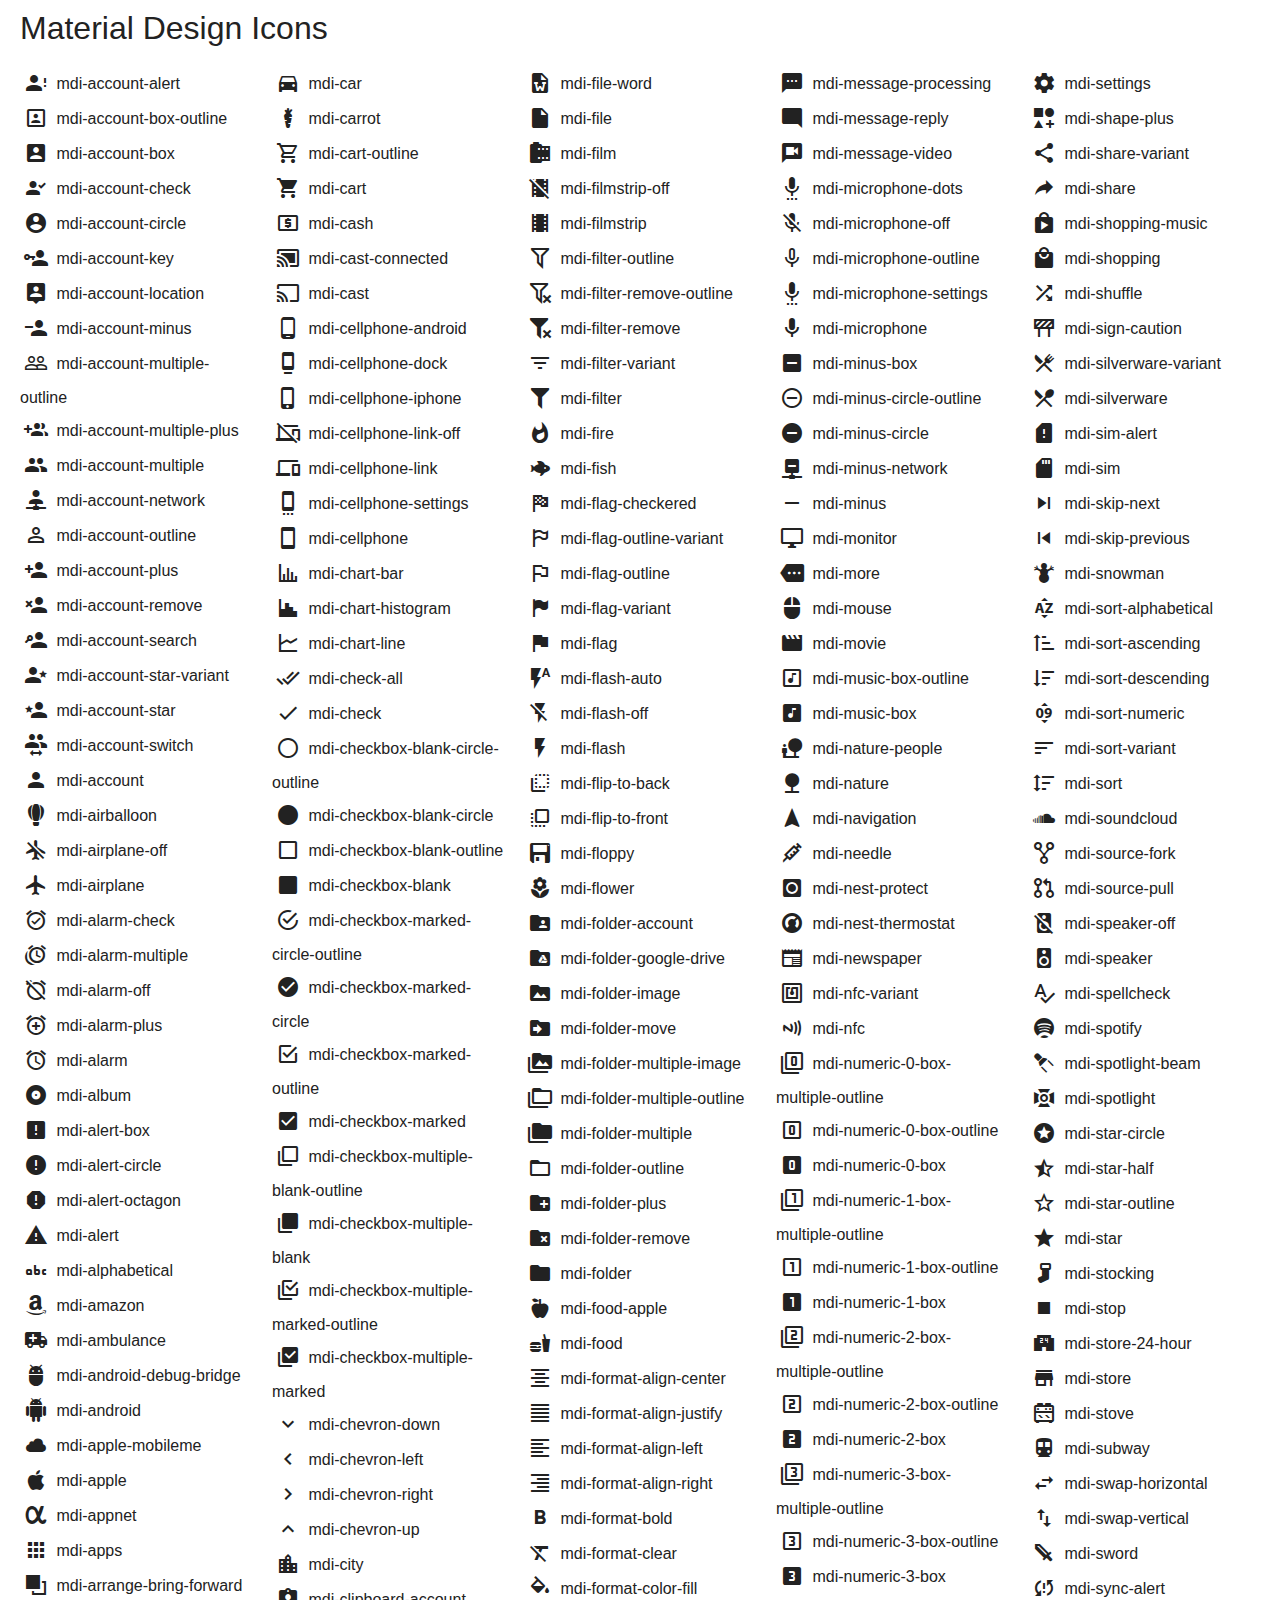
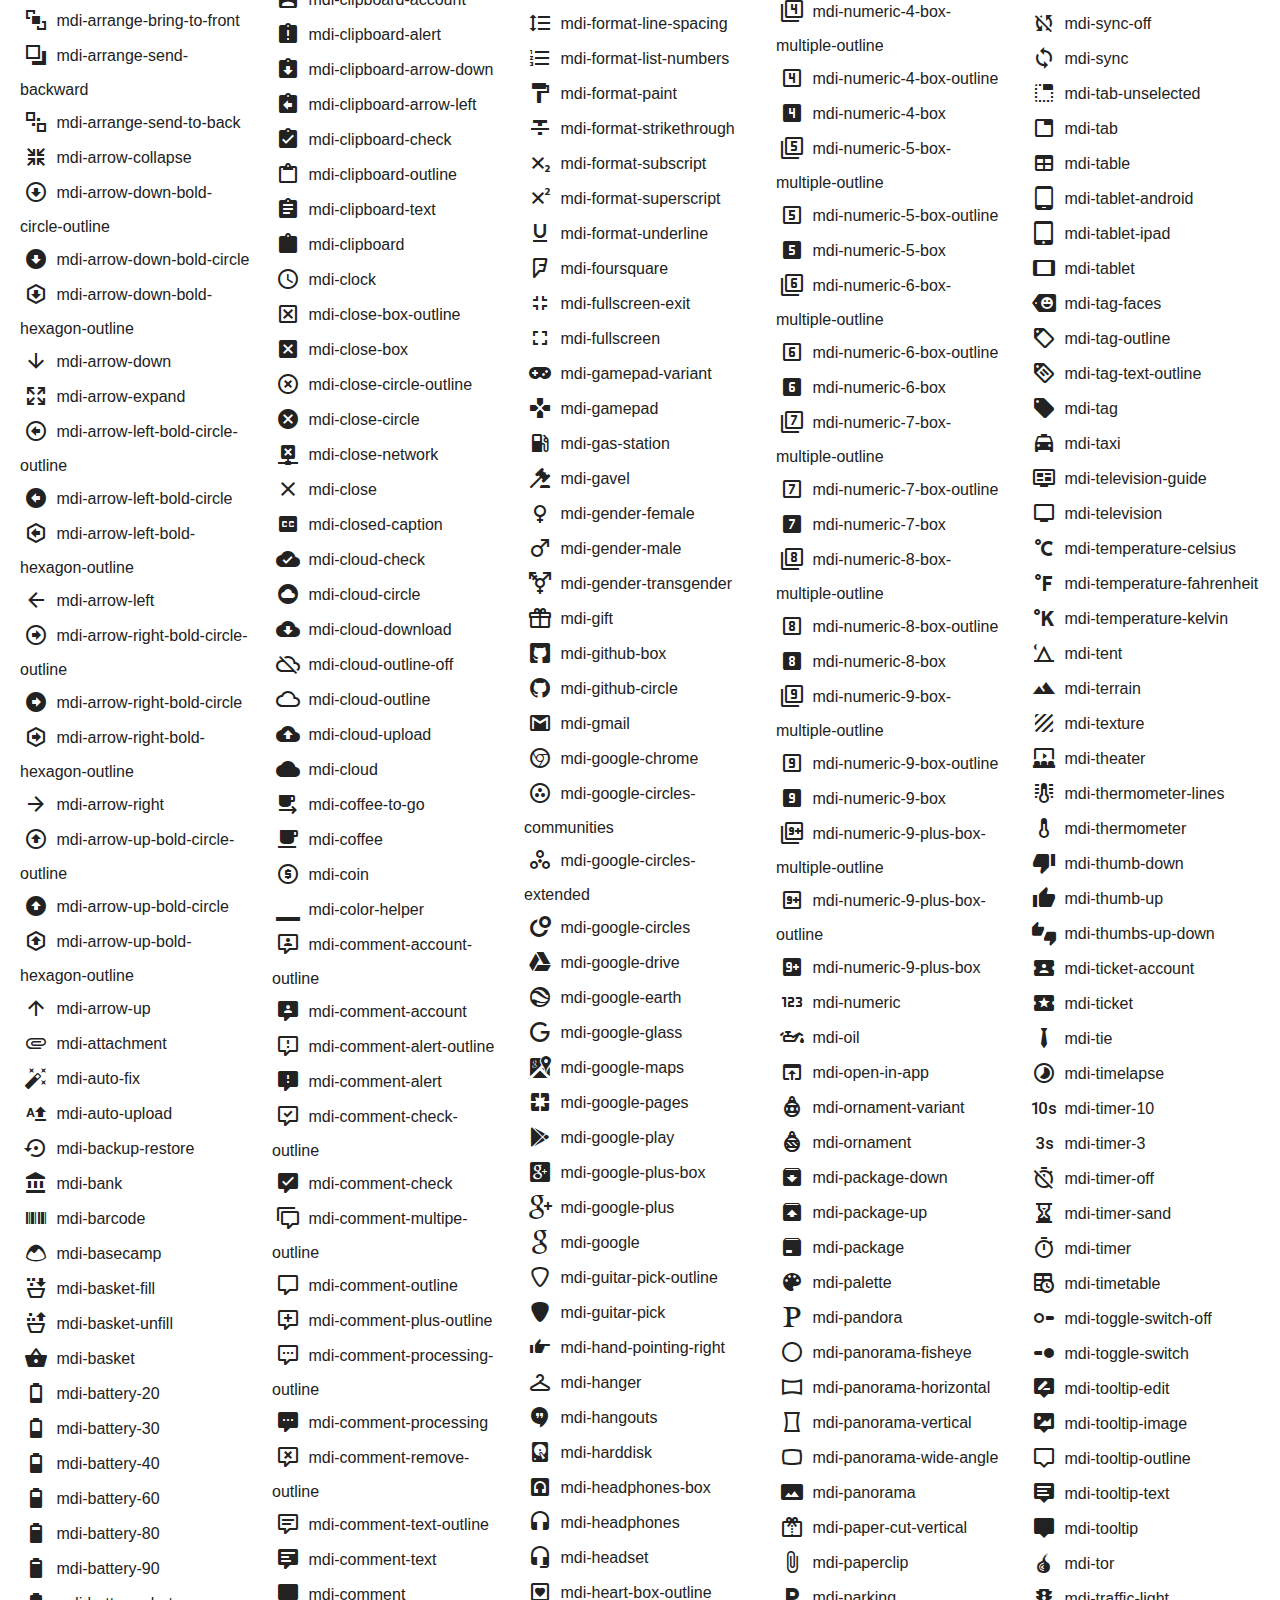
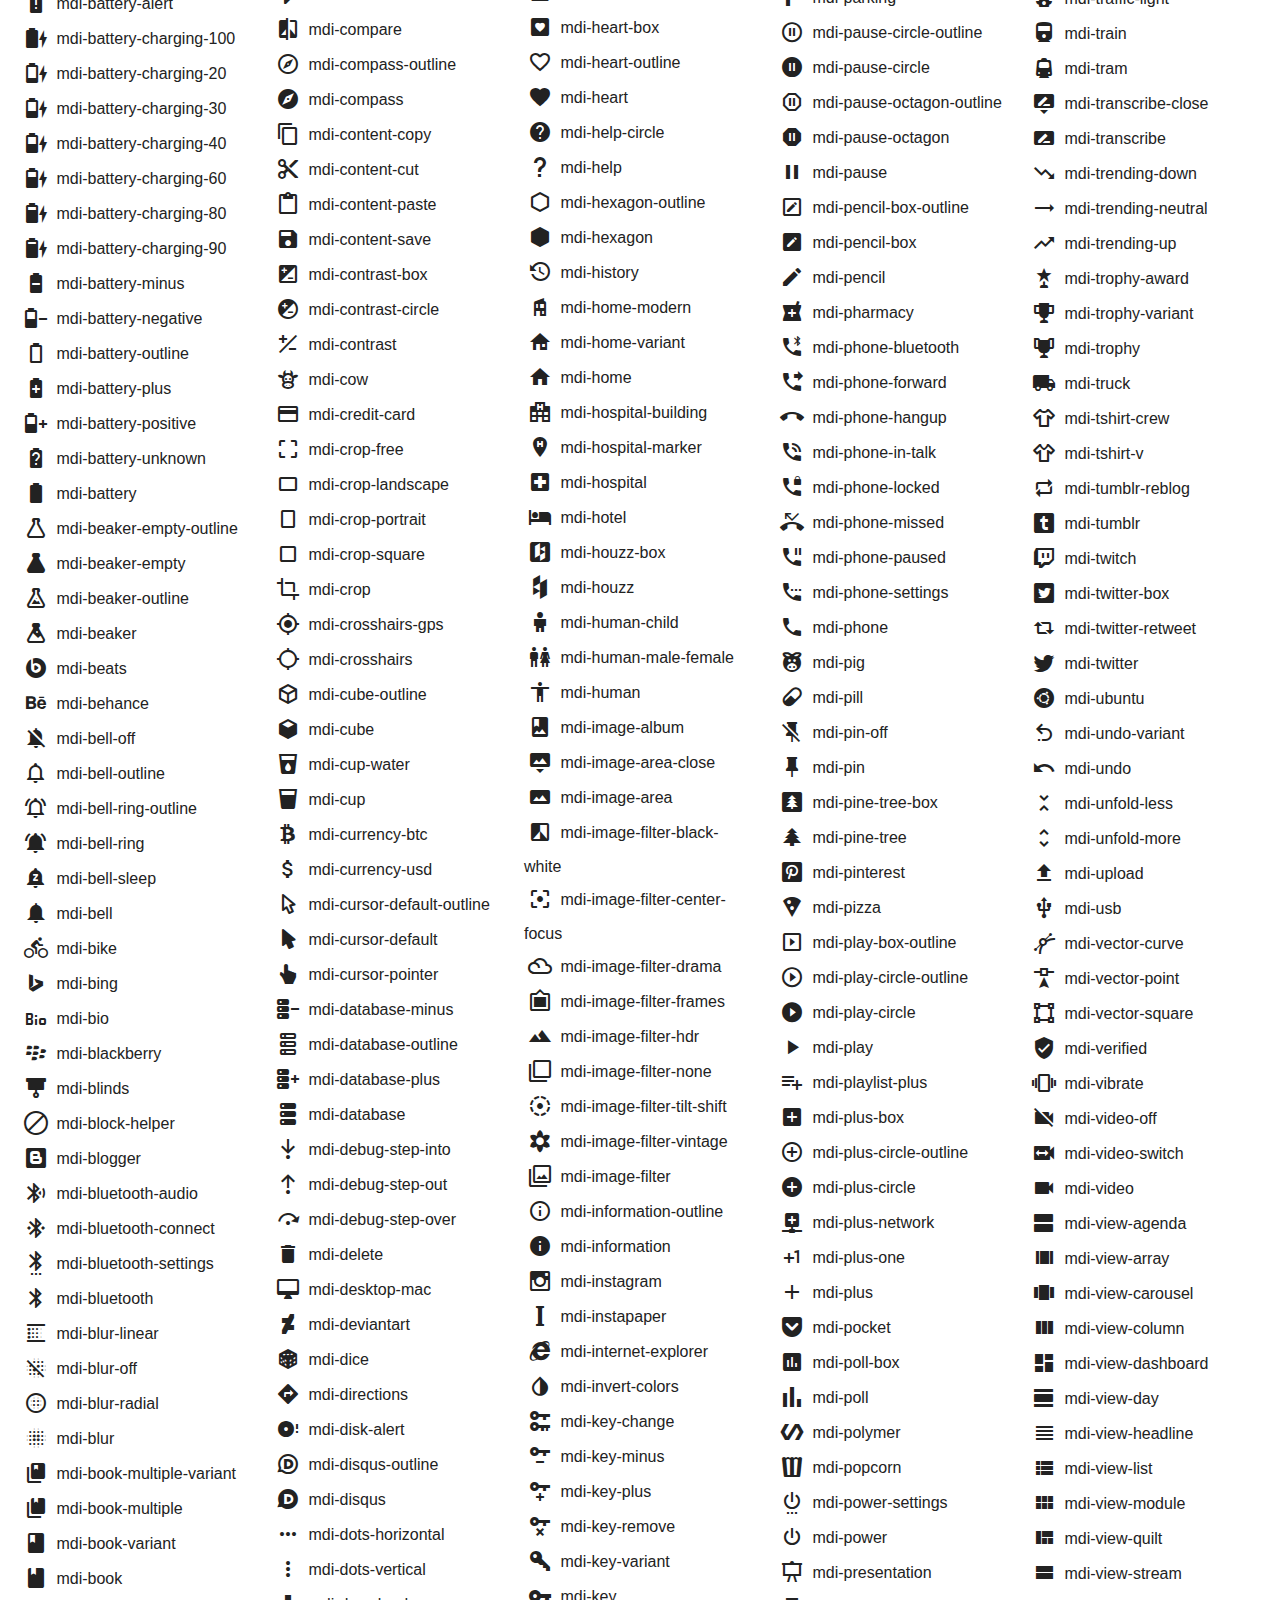
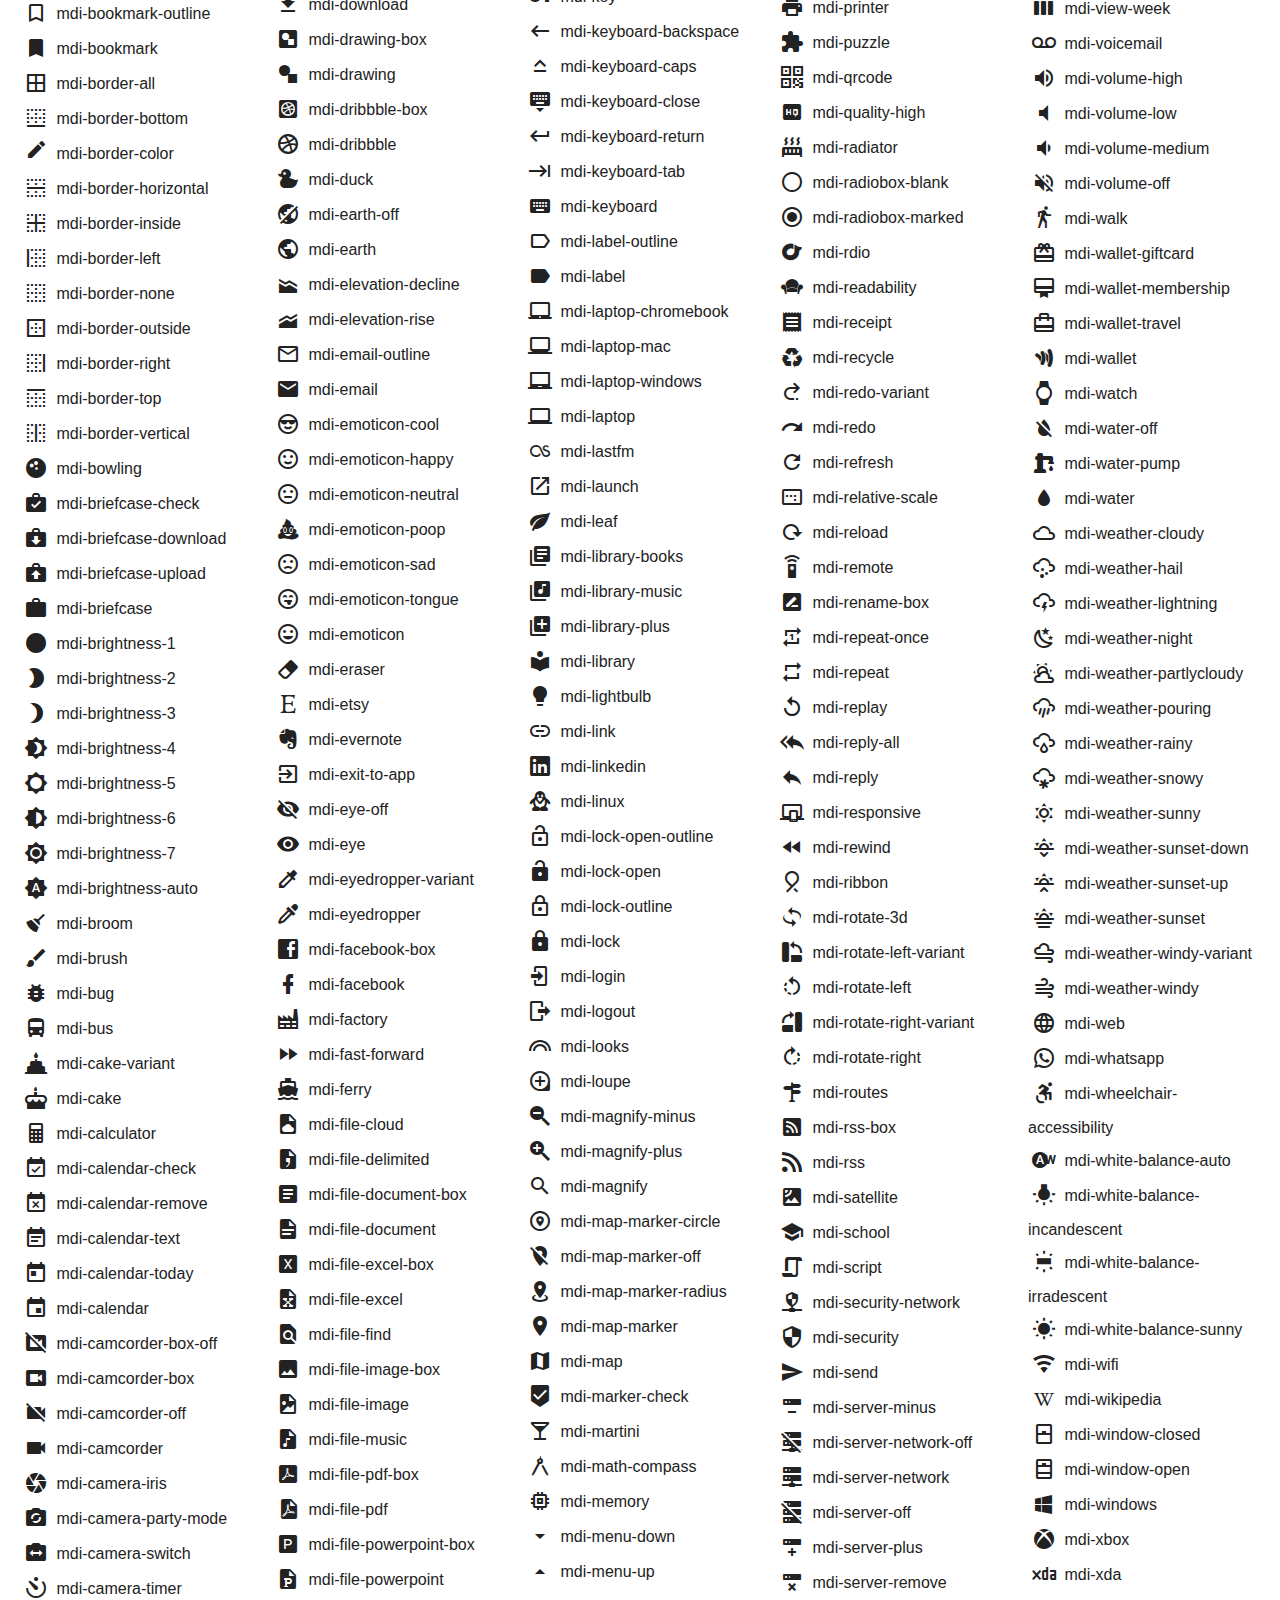
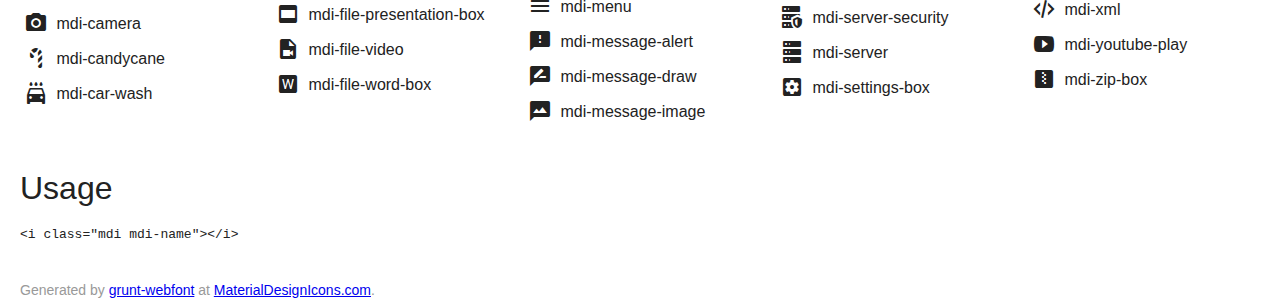
<file: www/css/mdi/preview.html>
﻿<!doctype html>
<html>
<head>
    <meta charset="utf-8" />
    <title>Material Design Icons</title>
    <style>
    body {
        margin: 0;
        padding: 10px 20px;
        background: #fff;
        color: #222;
    }

    h1, div, footer {
        font-family: "Helvetica Neue", Arial, sans-serif;
    }

    h1 {
        margin: 0 0 20px;
        font-size: 32px;
        font-weight: normal;
    }

    .icons {
        margin-bottom: 40px;
        -webkit-column-count: 5;
        -moz-column-count: 5;
        column-count: 5;
        -webkit-column-gap: 20px;
        -moz-column-gap: 20px;
        column-gap: 20px;
    }

    .icons__item,
    .icons__item i {
        line-height: 2em;
        cursor: pointer;
    }

    .icons__item:hover {
        color: #3c90be;
    }

    .icons__item i {
        display: inline-block;
        width: 32px;
        text-align: center;
    }

    .icons__item:hover i {
        -webkit-transform: scale(1.5);
        transform: scale(1.5);
    }

    footer {
        margin-top: 40px;
        font-size: 14px;
        color: #999;
    }

    .mdi:before{
        font-size:24px!important;
    }
    </style>
    <link href="materialdesignicons.css" media="all" rel="stylesheet" type="text/css" />
</head>
<body>
    <h1>Material Design Icons</h1>

    <div class="icons" id="icons">

        <div class="icons__item" data-name="account-alert"><i class="mdi mdi-account-alert"></i> mdi-account-alert</div>

        <div class="icons__item" data-name="account-box-outline"><i class="mdi mdi-account-box-outline"></i> mdi-account-box-outline</div>

        <div class="icons__item" data-name="account-box"><i class="mdi mdi-account-box"></i> mdi-account-box</div>

        <div class="icons__item" data-name="account-check"><i class="mdi mdi-account-check"></i> mdi-account-check</div>

        <div class="icons__item" data-name="account-circle"><i class="mdi mdi-account-circle"></i> mdi-account-circle</div>

        <div class="icons__item" data-name="account-key"><i class="mdi mdi-account-key"></i> mdi-account-key</div>

        <div class="icons__item" data-name="account-location"><i class="mdi mdi-account-location"></i> mdi-account-location</div>

        <div class="icons__item" data-name="account-minus"><i class="mdi mdi-account-minus"></i> mdi-account-minus</div>

        <div class="icons__item" data-name="account-multiple-outline"><i class="mdi mdi-account-multiple-outline"></i> mdi-account-multiple-outline</div>

        <div class="icons__item" data-name="account-multiple-plus"><i class="mdi mdi-account-multiple-plus"></i> mdi-account-multiple-plus</div>

        <div class="icons__item" data-name="account-multiple"><i class="mdi mdi-account-multiple"></i> mdi-account-multiple</div>

        <div class="icons__item" data-name="account-network"><i class="mdi mdi-account-network"></i> mdi-account-network</div>

        <div class="icons__item" data-name="account-outline"><i class="mdi mdi-account-outline"></i> mdi-account-outline</div>

        <div class="icons__item" data-name="account-plus"><i class="mdi mdi-account-plus"></i> mdi-account-plus</div>

        <div class="icons__item" data-name="account-remove"><i class="mdi mdi-account-remove"></i> mdi-account-remove</div>

        <div class="icons__item" data-name="account-search"><i class="mdi mdi-account-search"></i> mdi-account-search</div>

        <div class="icons__item" data-name="account-star-variant"><i class="mdi mdi-account-star-variant"></i> mdi-account-star-variant</div>

        <div class="icons__item" data-name="account-star"><i class="mdi mdi-account-star"></i> mdi-account-star</div>

        <div class="icons__item" data-name="account-switch"><i class="mdi mdi-account-switch"></i> mdi-account-switch</div>

        <div class="icons__item" data-name="account"><i class="mdi mdi-account"></i> mdi-account</div>

        <div class="icons__item" data-name="airballoon"><i class="mdi mdi-airballoon"></i> mdi-airballoon</div>

        <div class="icons__item" data-name="airplane-off"><i class="mdi mdi-airplane-off"></i> mdi-airplane-off</div>

        <div class="icons__item" data-name="airplane"><i class="mdi mdi-airplane"></i> mdi-airplane</div>

        <div class="icons__item" data-name="alarm-check"><i class="mdi mdi-alarm-check"></i> mdi-alarm-check</div>

        <div class="icons__item" data-name="alarm-multiple"><i class="mdi mdi-alarm-multiple"></i> mdi-alarm-multiple</div>

        <div class="icons__item" data-name="alarm-off"><i class="mdi mdi-alarm-off"></i> mdi-alarm-off</div>

        <div class="icons__item" data-name="alarm-plus"><i class="mdi mdi-alarm-plus"></i> mdi-alarm-plus</div>

        <div class="icons__item" data-name="alarm"><i class="mdi mdi-alarm"></i> mdi-alarm</div>

        <div class="icons__item" data-name="album"><i class="mdi mdi-album"></i> mdi-album</div>

        <div class="icons__item" data-name="alert-box"><i class="mdi mdi-alert-box"></i> mdi-alert-box</div>

        <div class="icons__item" data-name="alert-circle"><i class="mdi mdi-alert-circle"></i> mdi-alert-circle</div>

        <div class="icons__item" data-name="alert-octagon"><i class="mdi mdi-alert-octagon"></i> mdi-alert-octagon</div>

        <div class="icons__item" data-name="alert"><i class="mdi mdi-alert"></i> mdi-alert</div>

        <div class="icons__item" data-name="alphabetical"><i class="mdi mdi-alphabetical"></i> mdi-alphabetical</div>

        <div class="icons__item" data-name="amazon"><i class="mdi mdi-amazon"></i> mdi-amazon</div>

        <div class="icons__item" data-name="ambulance"><i class="mdi mdi-ambulance"></i> mdi-ambulance</div>

        <div class="icons__item" data-name="android-debug-bridge"><i class="mdi mdi-android-debug-bridge"></i> mdi-android-debug-bridge</div>

        <div class="icons__item" data-name="android"><i class="mdi mdi-android"></i> mdi-android</div>

        <div class="icons__item" data-name="apple-mobileme"><i class="mdi mdi-apple-mobileme"></i> mdi-apple-mobileme</div>

        <div class="icons__item" data-name="apple"><i class="mdi mdi-apple"></i> mdi-apple</div>

        <div class="icons__item" data-name="appnet"><i class="mdi mdi-appnet"></i> mdi-appnet</div>

        <div class="icons__item" data-name="apps"><i class="mdi mdi-apps"></i> mdi-apps</div>

        <div class="icons__item" data-name="arrange-bring-forward"><i class="mdi mdi-arrange-bring-forward"></i> mdi-arrange-bring-forward</div>

        <div class="icons__item" data-name="arrange-bring-to-front"><i class="mdi mdi-arrange-bring-to-front"></i> mdi-arrange-bring-to-front</div>

        <div class="icons__item" data-name="arrange-send-backward"><i class="mdi mdi-arrange-send-backward"></i> mdi-arrange-send-backward</div>

        <div class="icons__item" data-name="arrange-send-to-back"><i class="mdi mdi-arrange-send-to-back"></i> mdi-arrange-send-to-back</div>

        <div class="icons__item" data-name="arrow-collapse"><i class="mdi mdi-arrow-collapse"></i> mdi-arrow-collapse</div>

        <div class="icons__item" data-name="arrow-down-bold-circle-outline"><i class="mdi mdi-arrow-down-bold-circle-outline"></i> mdi-arrow-down-bold-circle-outline</div>

        <div class="icons__item" data-name="arrow-down-bold-circle"><i class="mdi mdi-arrow-down-bold-circle"></i> mdi-arrow-down-bold-circle</div>

        <div class="icons__item" data-name="arrow-down-bold-hexagon-outline"><i class="mdi mdi-arrow-down-bold-hexagon-outline"></i> mdi-arrow-down-bold-hexagon-outline</div>

        <div class="icons__item" data-name="arrow-down"><i class="mdi mdi-arrow-down"></i> mdi-arrow-down</div>

        <div class="icons__item" data-name="arrow-expand"><i class="mdi mdi-arrow-expand"></i> mdi-arrow-expand</div>

        <div class="icons__item" data-name="arrow-left-bold-circle-outline"><i class="mdi mdi-arrow-left-bold-circle-outline"></i> mdi-arrow-left-bold-circle-outline</div>

        <div class="icons__item" data-name="arrow-left-bold-circle"><i class="mdi mdi-arrow-left-bold-circle"></i> mdi-arrow-left-bold-circle</div>

        <div class="icons__item" data-name="arrow-left-bold-hexagon-outline"><i class="mdi mdi-arrow-left-bold-hexagon-outline"></i> mdi-arrow-left-bold-hexagon-outline</div>

        <div class="icons__item" data-name="arrow-left"><i class="mdi mdi-arrow-left"></i> mdi-arrow-left</div>

        <div class="icons__item" data-name="arrow-right-bold-circle-outline"><i class="mdi mdi-arrow-right-bold-circle-outline"></i> mdi-arrow-right-bold-circle-outline</div>

        <div class="icons__item" data-name="arrow-right-bold-circle"><i class="mdi mdi-arrow-right-bold-circle"></i> mdi-arrow-right-bold-circle</div>

        <div class="icons__item" data-name="arrow-right-bold-hexagon-outline"><i class="mdi mdi-arrow-right-bold-hexagon-outline"></i> mdi-arrow-right-bold-hexagon-outline</div>

        <div class="icons__item" data-name="arrow-right"><i class="mdi mdi-arrow-right"></i> mdi-arrow-right</div>

        <div class="icons__item" data-name="arrow-up-bold-circle-outline"><i class="mdi mdi-arrow-up-bold-circle-outline"></i> mdi-arrow-up-bold-circle-outline</div>

        <div class="icons__item" data-name="arrow-up-bold-circle"><i class="mdi mdi-arrow-up-bold-circle"></i> mdi-arrow-up-bold-circle</div>

        <div class="icons__item" data-name="arrow-up-bold-hexagon-outline"><i class="mdi mdi-arrow-up-bold-hexagon-outline"></i> mdi-arrow-up-bold-hexagon-outline</div>

        <div class="icons__item" data-name="arrow-up"><i class="mdi mdi-arrow-up"></i> mdi-arrow-up</div>

        <div class="icons__item" data-name="attachment"><i class="mdi mdi-attachment"></i> mdi-attachment</div>

        <div class="icons__item" data-name="auto-fix"><i class="mdi mdi-auto-fix"></i> mdi-auto-fix</div>

        <div class="icons__item" data-name="auto-upload"><i class="mdi mdi-auto-upload"></i> mdi-auto-upload</div>

        <div class="icons__item" data-name="backup-restore"><i class="mdi mdi-backup-restore"></i> mdi-backup-restore</div>

        <div class="icons__item" data-name="bank"><i class="mdi mdi-bank"></i> mdi-bank</div>

        <div class="icons__item" data-name="barcode"><i class="mdi mdi-barcode"></i> mdi-barcode</div>

        <div class="icons__item" data-name="basecamp"><i class="mdi mdi-basecamp"></i> mdi-basecamp</div>

        <div class="icons__item" data-name="basket-fill"><i class="mdi mdi-basket-fill"></i> mdi-basket-fill</div>

        <div class="icons__item" data-name="basket-unfill"><i class="mdi mdi-basket-unfill"></i> mdi-basket-unfill</div>

        <div class="icons__item" data-name="basket"><i class="mdi mdi-basket"></i> mdi-basket</div>

        <div class="icons__item" data-name="battery-20"><i class="mdi mdi-battery-20"></i> mdi-battery-20</div>

        <div class="icons__item" data-name="battery-30"><i class="mdi mdi-battery-30"></i> mdi-battery-30</div>

        <div class="icons__item" data-name="battery-40"><i class="mdi mdi-battery-40"></i> mdi-battery-40</div>

        <div class="icons__item" data-name="battery-60"><i class="mdi mdi-battery-60"></i> mdi-battery-60</div>

        <div class="icons__item" data-name="battery-80"><i class="mdi mdi-battery-80"></i> mdi-battery-80</div>

        <div class="icons__item" data-name="battery-90"><i class="mdi mdi-battery-90"></i> mdi-battery-90</div>

        <div class="icons__item" data-name="battery-alert"><i class="mdi mdi-battery-alert"></i> mdi-battery-alert</div>

        <div class="icons__item" data-name="battery-charging-100"><i class="mdi mdi-battery-charging-100"></i> mdi-battery-charging-100</div>

        <div class="icons__item" data-name="battery-charging-20"><i class="mdi mdi-battery-charging-20"></i> mdi-battery-charging-20</div>

        <div class="icons__item" data-name="battery-charging-30"><i class="mdi mdi-battery-charging-30"></i> mdi-battery-charging-30</div>

        <div class="icons__item" data-name="battery-charging-40"><i class="mdi mdi-battery-charging-40"></i> mdi-battery-charging-40</div>

        <div class="icons__item" data-name="battery-charging-60"><i class="mdi mdi-battery-charging-60"></i> mdi-battery-charging-60</div>

        <div class="icons__item" data-name="battery-charging-80"><i class="mdi mdi-battery-charging-80"></i> mdi-battery-charging-80</div>

        <div class="icons__item" data-name="battery-charging-90"><i class="mdi mdi-battery-charging-90"></i> mdi-battery-charging-90</div>

        <div class="icons__item" data-name="battery-minus"><i class="mdi mdi-battery-minus"></i> mdi-battery-minus</div>

        <div class="icons__item" data-name="battery-negative"><i class="mdi mdi-battery-negative"></i> mdi-battery-negative</div>

        <div class="icons__item" data-name="battery-outline"><i class="mdi mdi-battery-outline"></i> mdi-battery-outline</div>

        <div class="icons__item" data-name="battery-plus"><i class="mdi mdi-battery-plus"></i> mdi-battery-plus</div>

        <div class="icons__item" data-name="battery-positive"><i class="mdi mdi-battery-positive"></i> mdi-battery-positive</div>

        <div class="icons__item" data-name="battery-unknown"><i class="mdi mdi-battery-unknown"></i> mdi-battery-unknown</div>

        <div class="icons__item" data-name="battery"><i class="mdi mdi-battery"></i> mdi-battery</div>

        <div class="icons__item" data-name="beaker-empty-outline"><i class="mdi mdi-beaker-empty-outline"></i> mdi-beaker-empty-outline</div>

        <div class="icons__item" data-name="beaker-empty"><i class="mdi mdi-beaker-empty"></i> mdi-beaker-empty</div>

        <div class="icons__item" data-name="beaker-outline"><i class="mdi mdi-beaker-outline"></i> mdi-beaker-outline</div>

        <div class="icons__item" data-name="beaker"><i class="mdi mdi-beaker"></i> mdi-beaker</div>

        <div class="icons__item" data-name="beats"><i class="mdi mdi-beats"></i> mdi-beats</div>

        <div class="icons__item" data-name="behance"><i class="mdi mdi-behance"></i> mdi-behance</div>

        <div class="icons__item" data-name="bell-off"><i class="mdi mdi-bell-off"></i> mdi-bell-off</div>

        <div class="icons__item" data-name="bell-outline"><i class="mdi mdi-bell-outline"></i> mdi-bell-outline</div>

        <div class="icons__item" data-name="bell-ring-outline"><i class="mdi mdi-bell-ring-outline"></i> mdi-bell-ring-outline</div>

        <div class="icons__item" data-name="bell-ring"><i class="mdi mdi-bell-ring"></i> mdi-bell-ring</div>

        <div class="icons__item" data-name="bell-sleep"><i class="mdi mdi-bell-sleep"></i> mdi-bell-sleep</div>

        <div class="icons__item" data-name="bell"><i class="mdi mdi-bell"></i> mdi-bell</div>

        <div class="icons__item" data-name="bike"><i class="mdi mdi-bike"></i> mdi-bike</div>

        <div class="icons__item" data-name="bing"><i class="mdi mdi-bing"></i> mdi-bing</div>

        <div class="icons__item" data-name="bio"><i class="mdi mdi-bio"></i> mdi-bio</div>

        <div class="icons__item" data-name="blackberry"><i class="mdi mdi-blackberry"></i> mdi-blackberry</div>

        <div class="icons__item" data-name="blinds"><i class="mdi mdi-blinds"></i> mdi-blinds</div>

        <div class="icons__item" data-name="block-helper"><i class="mdi mdi-block-helper"></i> mdi-block-helper</div>

        <div class="icons__item" data-name="blogger"><i class="mdi mdi-blogger"></i> mdi-blogger</div>

        <div class="icons__item" data-name="bluetooth-audio"><i class="mdi mdi-bluetooth-audio"></i> mdi-bluetooth-audio</div>

        <div class="icons__item" data-name="bluetooth-connect"><i class="mdi mdi-bluetooth-connect"></i> mdi-bluetooth-connect</div>

        <div class="icons__item" data-name="bluetooth-settings"><i class="mdi mdi-bluetooth-settings"></i> mdi-bluetooth-settings</div>

        <div class="icons__item" data-name="bluetooth"><i class="mdi mdi-bluetooth"></i> mdi-bluetooth</div>

        <div class="icons__item" data-name="blur-linear"><i class="mdi mdi-blur-linear"></i> mdi-blur-linear</div>

        <div class="icons__item" data-name="blur-off"><i class="mdi mdi-blur-off"></i> mdi-blur-off</div>

        <div class="icons__item" data-name="blur-radial"><i class="mdi mdi-blur-radial"></i> mdi-blur-radial</div>

        <div class="icons__item" data-name="blur"><i class="mdi mdi-blur"></i> mdi-blur</div>

        <div class="icons__item" data-name="book-multiple-variant"><i class="mdi mdi-book-multiple-variant"></i> mdi-book-multiple-variant</div>

        <div class="icons__item" data-name="book-multiple"><i class="mdi mdi-book-multiple"></i> mdi-book-multiple</div>

        <div class="icons__item" data-name="book-variant"><i class="mdi mdi-book-variant"></i> mdi-book-variant</div>

        <div class="icons__item" data-name="book"><i class="mdi mdi-book"></i> mdi-book</div>

        <div class="icons__item" data-name="bookmark-outline"><i class="mdi mdi-bookmark-outline"></i> mdi-bookmark-outline</div>

        <div class="icons__item" data-name="bookmark"><i class="mdi mdi-bookmark"></i> mdi-bookmark</div>

        <div class="icons__item" data-name="border-all"><i class="mdi mdi-border-all"></i> mdi-border-all</div>

        <div class="icons__item" data-name="border-bottom"><i class="mdi mdi-border-bottom"></i> mdi-border-bottom</div>

        <div class="icons__item" data-name="border-color"><i class="mdi mdi-border-color"></i> mdi-border-color</div>

        <div class="icons__item" data-name="border-horizontal"><i class="mdi mdi-border-horizontal"></i> mdi-border-horizontal</div>

        <div class="icons__item" data-name="border-inside"><i class="mdi mdi-border-inside"></i> mdi-border-inside</div>

        <div class="icons__item" data-name="border-left"><i class="mdi mdi-border-left"></i> mdi-border-left</div>

        <div class="icons__item" data-name="border-none"><i class="mdi mdi-border-none"></i> mdi-border-none</div>

        <div class="icons__item" data-name="border-outside"><i class="mdi mdi-border-outside"></i> mdi-border-outside</div>

        <div class="icons__item" data-name="border-right"><i class="mdi mdi-border-right"></i> mdi-border-right</div>

        <div class="icons__item" data-name="border-top"><i class="mdi mdi-border-top"></i> mdi-border-top</div>

        <div class="icons__item" data-name="border-vertical"><i class="mdi mdi-border-vertical"></i> mdi-border-vertical</div>

        <div class="icons__item" data-name="bowling"><i class="mdi mdi-bowling"></i> mdi-bowling</div>

        <div class="icons__item" data-name="briefcase-check"><i class="mdi mdi-briefcase-check"></i> mdi-briefcase-check</div>

        <div class="icons__item" data-name="briefcase-download"><i class="mdi mdi-briefcase-download"></i> mdi-briefcase-download</div>

        <div class="icons__item" data-name="briefcase-upload"><i class="mdi mdi-briefcase-upload"></i> mdi-briefcase-upload</div>

        <div class="icons__item" data-name="briefcase"><i class="mdi mdi-briefcase"></i> mdi-briefcase</div>

        <div class="icons__item" data-name="brightness-1"><i class="mdi mdi-brightness-1"></i> mdi-brightness-1</div>

        <div class="icons__item" data-name="brightness-2"><i class="mdi mdi-brightness-2"></i> mdi-brightness-2</div>

        <div class="icons__item" data-name="brightness-3"><i class="mdi mdi-brightness-3"></i> mdi-brightness-3</div>

        <div class="icons__item" data-name="brightness-4"><i class="mdi mdi-brightness-4"></i> mdi-brightness-4</div>

        <div class="icons__item" data-name="brightness-5"><i class="mdi mdi-brightness-5"></i> mdi-brightness-5</div>

        <div class="icons__item" data-name="brightness-6"><i class="mdi mdi-brightness-6"></i> mdi-brightness-6</div>

        <div class="icons__item" data-name="brightness-7"><i class="mdi mdi-brightness-7"></i> mdi-brightness-7</div>

        <div class="icons__item" data-name="brightness-auto"><i class="mdi mdi-brightness-auto"></i> mdi-brightness-auto</div>

        <div class="icons__item" data-name="broom"><i class="mdi mdi-broom"></i> mdi-broom</div>

        <div class="icons__item" data-name="brush"><i class="mdi mdi-brush"></i> mdi-brush</div>

        <div class="icons__item" data-name="bug"><i class="mdi mdi-bug"></i> mdi-bug</div>

        <div class="icons__item" data-name="bus"><i class="mdi mdi-bus"></i> mdi-bus</div>

        <div class="icons__item" data-name="cake-variant"><i class="mdi mdi-cake-variant"></i> mdi-cake-variant</div>

        <div class="icons__item" data-name="cake"><i class="mdi mdi-cake"></i> mdi-cake</div>

        <div class="icons__item" data-name="calculator"><i class="mdi mdi-calculator"></i> mdi-calculator</div>

        <div class="icons__item" data-name="calendar-check"><i class="mdi mdi-calendar-check"></i> mdi-calendar-check</div>

        <div class="icons__item" data-name="calendar-remove"><i class="mdi mdi-calendar-remove"></i> mdi-calendar-remove</div>

        <div class="icons__item" data-name="calendar-text"><i class="mdi mdi-calendar-text"></i> mdi-calendar-text</div>

        <div class="icons__item" data-name="calendar-today"><i class="mdi mdi-calendar-today"></i> mdi-calendar-today</div>

        <div class="icons__item" data-name="calendar"><i class="mdi mdi-calendar"></i> mdi-calendar</div>

        <div class="icons__item" data-name="camcorder-box-off"><i class="mdi mdi-camcorder-box-off"></i> mdi-camcorder-box-off</div>

        <div class="icons__item" data-name="camcorder-box"><i class="mdi mdi-camcorder-box"></i> mdi-camcorder-box</div>

        <div class="icons__item" data-name="camcorder-off"><i class="mdi mdi-camcorder-off"></i> mdi-camcorder-off</div>

        <div class="icons__item" data-name="camcorder"><i class="mdi mdi-camcorder"></i> mdi-camcorder</div>

        <div class="icons__item" data-name="camera-iris"><i class="mdi mdi-camera-iris"></i> mdi-camera-iris</div>

        <div class="icons__item" data-name="camera-party-mode"><i class="mdi mdi-camera-party-mode"></i> mdi-camera-party-mode</div>

        <div class="icons__item" data-name="camera-switch"><i class="mdi mdi-camera-switch"></i> mdi-camera-switch</div>

        <div class="icons__item" data-name="camera-timer"><i class="mdi mdi-camera-timer"></i> mdi-camera-timer</div>

        <div class="icons__item" data-name="camera"><i class="mdi mdi-camera"></i> mdi-camera</div>

        <div class="icons__item" data-name="candycane"><i class="mdi mdi-candycane"></i> mdi-candycane</div>

        <div class="icons__item" data-name="car-wash"><i class="mdi mdi-car-wash"></i> mdi-car-wash</div>

        <div class="icons__item" data-name="car"><i class="mdi mdi-car"></i> mdi-car</div>

        <div class="icons__item" data-name="carrot"><i class="mdi mdi-carrot"></i> mdi-carrot</div>

        <div class="icons__item" data-name="cart-outline"><i class="mdi mdi-cart-outline"></i> mdi-cart-outline</div>

        <div class="icons__item" data-name="cart"><i class="mdi mdi-cart"></i> mdi-cart</div>

        <div class="icons__item" data-name="cash"><i class="mdi mdi-cash"></i> mdi-cash</div>

        <div class="icons__item" data-name="cast-connected"><i class="mdi mdi-cast-connected"></i> mdi-cast-connected</div>

        <div class="icons__item" data-name="cast"><i class="mdi mdi-cast"></i> mdi-cast</div>

        <div class="icons__item" data-name="cellphone-android"><i class="mdi mdi-cellphone-android"></i> mdi-cellphone-android</div>

        <div class="icons__item" data-name="cellphone-dock"><i class="mdi mdi-cellphone-dock"></i> mdi-cellphone-dock</div>

        <div class="icons__item" data-name="cellphone-iphone"><i class="mdi mdi-cellphone-iphone"></i> mdi-cellphone-iphone</div>

        <div class="icons__item" data-name="cellphone-link-off"><i class="mdi mdi-cellphone-link-off"></i> mdi-cellphone-link-off</div>

        <div class="icons__item" data-name="cellphone-link"><i class="mdi mdi-cellphone-link"></i> mdi-cellphone-link</div>

        <div class="icons__item" data-name="cellphone-settings"><i class="mdi mdi-cellphone-settings"></i> mdi-cellphone-settings</div>

        <div class="icons__item" data-name="cellphone"><i class="mdi mdi-cellphone"></i> mdi-cellphone</div>

        <div class="icons__item" data-name="chart-bar"><i class="mdi mdi-chart-bar"></i> mdi-chart-bar</div>

        <div class="icons__item" data-name="chart-histogram"><i class="mdi mdi-chart-histogram"></i> mdi-chart-histogram</div>

        <div class="icons__item" data-name="chart-line"><i class="mdi mdi-chart-line"></i> mdi-chart-line</div>

        <div class="icons__item" data-name="check-all"><i class="mdi mdi-check-all"></i> mdi-check-all</div>

        <div class="icons__item" data-name="check"><i class="mdi mdi-check"></i> mdi-check</div>

        <div class="icons__item" data-name="checkbox-blank-circle-outline"><i class="mdi mdi-checkbox-blank-circle-outline"></i> mdi-checkbox-blank-circle-outline</div>

        <div class="icons__item" data-name="checkbox-blank-circle"><i class="mdi mdi-checkbox-blank-circle"></i> mdi-checkbox-blank-circle</div>

        <div class="icons__item" data-name="checkbox-blank-outline"><i class="mdi mdi-checkbox-blank-outline"></i> mdi-checkbox-blank-outline</div>

        <div class="icons__item" data-name="checkbox-blank"><i class="mdi mdi-checkbox-blank"></i> mdi-checkbox-blank</div>

        <div class="icons__item" data-name="checkbox-marked-circle-outline"><i class="mdi mdi-checkbox-marked-circle-outline"></i> mdi-checkbox-marked-circle-outline</div>

        <div class="icons__item" data-name="checkbox-marked-circle"><i class="mdi mdi-checkbox-marked-circle"></i> mdi-checkbox-marked-circle</div>

        <div class="icons__item" data-name="checkbox-marked-outline"><i class="mdi mdi-checkbox-marked-outline"></i> mdi-checkbox-marked-outline</div>

        <div class="icons__item" data-name="checkbox-marked"><i class="mdi mdi-checkbox-marked"></i> mdi-checkbox-marked</div>

        <div class="icons__item" data-name="checkbox-multiple-blank-outline"><i class="mdi mdi-checkbox-multiple-blank-outline"></i> mdi-checkbox-multiple-blank-outline</div>

        <div class="icons__item" data-name="checkbox-multiple-blank"><i class="mdi mdi-checkbox-multiple-blank"></i> mdi-checkbox-multiple-blank</div>

        <div class="icons__item" data-name="checkbox-multiple-marked-outline"><i class="mdi mdi-checkbox-multiple-marked-outline"></i> mdi-checkbox-multiple-marked-outline</div>

        <div class="icons__item" data-name="checkbox-multiple-marked"><i class="mdi mdi-checkbox-multiple-marked"></i> mdi-checkbox-multiple-marked</div>

        <div class="icons__item" data-name="chevron-down"><i class="mdi mdi-chevron-down"></i> mdi-chevron-down</div>

        <div class="icons__item" data-name="chevron-left"><i class="mdi mdi-chevron-left"></i> mdi-chevron-left</div>

        <div class="icons__item" data-name="chevron-right"><i class="mdi mdi-chevron-right"></i> mdi-chevron-right</div>

        <div class="icons__item" data-name="chevron-up"><i class="mdi mdi-chevron-up"></i> mdi-chevron-up</div>

        <div class="icons__item" data-name="city"><i class="mdi mdi-city"></i> mdi-city</div>

        <div class="icons__item" data-name="clipboard-account"><i class="mdi mdi-clipboard-account"></i> mdi-clipboard-account</div>

        <div class="icons__item" data-name="clipboard-alert"><i class="mdi mdi-clipboard-alert"></i> mdi-clipboard-alert</div>

        <div class="icons__item" data-name="clipboard-arrow-down"><i class="mdi mdi-clipboard-arrow-down"></i> mdi-clipboard-arrow-down</div>

        <div class="icons__item" data-name="clipboard-arrow-left"><i class="mdi mdi-clipboard-arrow-left"></i> mdi-clipboard-arrow-left</div>

        <div class="icons__item" data-name="clipboard-check"><i class="mdi mdi-clipboard-check"></i> mdi-clipboard-check</div>

        <div class="icons__item" data-name="clipboard-outline"><i class="mdi mdi-clipboard-outline"></i> mdi-clipboard-outline</div>

        <div class="icons__item" data-name="clipboard-text"><i class="mdi mdi-clipboard-text"></i> mdi-clipboard-text</div>

        <div class="icons__item" data-name="clipboard"><i class="mdi mdi-clipboard"></i> mdi-clipboard</div>

        <div class="icons__item" data-name="clock"><i class="mdi mdi-clock"></i> mdi-clock</div>

        <div class="icons__item" data-name="close-box-outline"><i class="mdi mdi-close-box-outline"></i> mdi-close-box-outline</div>

        <div class="icons__item" data-name="close-box"><i class="mdi mdi-close-box"></i> mdi-close-box</div>

        <div class="icons__item" data-name="close-circle-outline"><i class="mdi mdi-close-circle-outline"></i> mdi-close-circle-outline</div>

        <div class="icons__item" data-name="close-circle"><i class="mdi mdi-close-circle"></i> mdi-close-circle</div>

        <div class="icons__item" data-name="close-network"><i class="mdi mdi-close-network"></i> mdi-close-network</div>

        <div class="icons__item" data-name="close"><i class="mdi mdi-close"></i> mdi-close</div>

        <div class="icons__item" data-name="closed-caption"><i class="mdi mdi-closed-caption"></i> mdi-closed-caption</div>

        <div class="icons__item" data-name="cloud-check"><i class="mdi mdi-cloud-check"></i> mdi-cloud-check</div>

        <div class="icons__item" data-name="cloud-circle"><i class="mdi mdi-cloud-circle"></i> mdi-cloud-circle</div>

        <div class="icons__item" data-name="cloud-download"><i class="mdi mdi-cloud-download"></i> mdi-cloud-download</div>

        <div class="icons__item" data-name="cloud-outline-off"><i class="mdi mdi-cloud-outline-off"></i> mdi-cloud-outline-off</div>

        <div class="icons__item" data-name="cloud-outline"><i class="mdi mdi-cloud-outline"></i> mdi-cloud-outline</div>

        <div class="icons__item" data-name="cloud-upload"><i class="mdi mdi-cloud-upload"></i> mdi-cloud-upload</div>

        <div class="icons__item" data-name="cloud"><i class="mdi mdi-cloud"></i> mdi-cloud</div>

        <div class="icons__item" data-name="coffee-to-go"><i class="mdi mdi-coffee-to-go"></i> mdi-coffee-to-go</div>

        <div class="icons__item" data-name="coffee"><i class="mdi mdi-coffee"></i> mdi-coffee</div>

        <div class="icons__item" data-name="coin"><i class="mdi mdi-coin"></i> mdi-coin</div>

        <div class="icons__item" data-name="color-helper"><i class="mdi mdi-color-helper"></i> mdi-color-helper</div>

        <div class="icons__item" data-name="comment-account-outline"><i class="mdi mdi-comment-account-outline"></i> mdi-comment-account-outline</div>

        <div class="icons__item" data-name="comment-account"><i class="mdi mdi-comment-account"></i> mdi-comment-account</div>

        <div class="icons__item" data-name="comment-alert-outline"><i class="mdi mdi-comment-alert-outline"></i> mdi-comment-alert-outline</div>

        <div class="icons__item" data-name="comment-alert"><i class="mdi mdi-comment-alert"></i> mdi-comment-alert</div>

        <div class="icons__item" data-name="comment-check-outline"><i class="mdi mdi-comment-check-outline"></i> mdi-comment-check-outline</div>

        <div class="icons__item" data-name="comment-check"><i class="mdi mdi-comment-check"></i> mdi-comment-check</div>

        <div class="icons__item" data-name="comment-multipe-outline"><i class="mdi mdi-comment-multipe-outline"></i> mdi-comment-multipe-outline</div>

        <div class="icons__item" data-name="comment-outline"><i class="mdi mdi-comment-outline"></i> mdi-comment-outline</div>

        <div class="icons__item" data-name="comment-plus-outline"><i class="mdi mdi-comment-plus-outline"></i> mdi-comment-plus-outline</div>

        <div class="icons__item" data-name="comment-processing-outline"><i class="mdi mdi-comment-processing-outline"></i> mdi-comment-processing-outline</div>

        <div class="icons__item" data-name="comment-processing"><i class="mdi mdi-comment-processing"></i> mdi-comment-processing</div>

        <div class="icons__item" data-name="comment-remove-outline"><i class="mdi mdi-comment-remove-outline"></i> mdi-comment-remove-outline</div>

        <div class="icons__item" data-name="comment-text-outline"><i class="mdi mdi-comment-text-outline"></i> mdi-comment-text-outline</div>

        <div class="icons__item" data-name="comment-text"><i class="mdi mdi-comment-text"></i> mdi-comment-text</div>

        <div class="icons__item" data-name="comment"><i class="mdi mdi-comment"></i> mdi-comment</div>

        <div class="icons__item" data-name="compare"><i class="mdi mdi-compare"></i> mdi-compare</div>

        <div class="icons__item" data-name="compass-outline"><i class="mdi mdi-compass-outline"></i> mdi-compass-outline</div>

        <div class="icons__item" data-name="compass"><i class="mdi mdi-compass"></i> mdi-compass</div>

        <div class="icons__item" data-name="content-copy"><i class="mdi mdi-content-copy"></i> mdi-content-copy</div>

        <div class="icons__item" data-name="content-cut"><i class="mdi mdi-content-cut"></i> mdi-content-cut</div>

        <div class="icons__item" data-name="content-paste"><i class="mdi mdi-content-paste"></i> mdi-content-paste</div>

        <div class="icons__item" data-name="content-save"><i class="mdi mdi-content-save"></i> mdi-content-save</div>

        <div class="icons__item" data-name="contrast-box"><i class="mdi mdi-contrast-box"></i> mdi-contrast-box</div>

        <div class="icons__item" data-name="contrast-circle"><i class="mdi mdi-contrast-circle"></i> mdi-contrast-circle</div>

        <div class="icons__item" data-name="contrast"><i class="mdi mdi-contrast"></i> mdi-contrast</div>

        <div class="icons__item" data-name="cow"><i class="mdi mdi-cow"></i> mdi-cow</div>

        <div class="icons__item" data-name="credit-card"><i class="mdi mdi-credit-card"></i> mdi-credit-card</div>

        <div class="icons__item" data-name="crop-free"><i class="mdi mdi-crop-free"></i> mdi-crop-free</div>

        <div class="icons__item" data-name="crop-landscape"><i class="mdi mdi-crop-landscape"></i> mdi-crop-landscape</div>

        <div class="icons__item" data-name="crop-portrait"><i class="mdi mdi-crop-portrait"></i> mdi-crop-portrait</div>

        <div class="icons__item" data-name="crop-square"><i class="mdi mdi-crop-square"></i> mdi-crop-square</div>

        <div class="icons__item" data-name="crop"><i class="mdi mdi-crop"></i> mdi-crop</div>

        <div class="icons__item" data-name="crosshairs-gps"><i class="mdi mdi-crosshairs-gps"></i> mdi-crosshairs-gps</div>

        <div class="icons__item" data-name="crosshairs"><i class="mdi mdi-crosshairs"></i> mdi-crosshairs</div>

        <div class="icons__item" data-name="cube-outline"><i class="mdi mdi-cube-outline"></i> mdi-cube-outline</div>

        <div class="icons__item" data-name="cube"><i class="mdi mdi-cube"></i> mdi-cube</div>

        <div class="icons__item" data-name="cup-water"><i class="mdi mdi-cup-water"></i> mdi-cup-water</div>

        <div class="icons__item" data-name="cup"><i class="mdi mdi-cup"></i> mdi-cup</div>

        <div class="icons__item" data-name="currency-btc"><i class="mdi mdi-currency-btc"></i> mdi-currency-btc</div>

        <div class="icons__item" data-name="currency-usd"><i class="mdi mdi-currency-usd"></i> mdi-currency-usd</div>

        <div class="icons__item" data-name="cursor-default-outline"><i class="mdi mdi-cursor-default-outline"></i> mdi-cursor-default-outline</div>

        <div class="icons__item" data-name="cursor-default"><i class="mdi mdi-cursor-default"></i> mdi-cursor-default</div>

        <div class="icons__item" data-name="cursor-pointer"><i class="mdi mdi-cursor-pointer"></i> mdi-cursor-pointer</div>

        <div class="icons__item" data-name="database-minus"><i class="mdi mdi-database-minus"></i> mdi-database-minus</div>

        <div class="icons__item" data-name="database-outline"><i class="mdi mdi-database-outline"></i> mdi-database-outline</div>

        <div class="icons__item" data-name="database-plus"><i class="mdi mdi-database-plus"></i> mdi-database-plus</div>

        <div class="icons__item" data-name="database"><i class="mdi mdi-database"></i> mdi-database</div>

        <div class="icons__item" data-name="debug-step-into"><i class="mdi mdi-debug-step-into"></i> mdi-debug-step-into</div>

        <div class="icons__item" data-name="debug-step-out"><i class="mdi mdi-debug-step-out"></i> mdi-debug-step-out</div>

        <div class="icons__item" data-name="debug-step-over"><i class="mdi mdi-debug-step-over"></i> mdi-debug-step-over</div>

        <div class="icons__item" data-name="delete"><i class="mdi mdi-delete"></i> mdi-delete</div>

        <div class="icons__item" data-name="desktop-mac"><i class="mdi mdi-desktop-mac"></i> mdi-desktop-mac</div>

        <div class="icons__item" data-name="deviantart"><i class="mdi mdi-deviantart"></i> mdi-deviantart</div>

        <div class="icons__item" data-name="dice"><i class="mdi mdi-dice"></i> mdi-dice</div>

        <div class="icons__item" data-name="directions"><i class="mdi mdi-directions"></i> mdi-directions</div>

        <div class="icons__item" data-name="disk-alert"><i class="mdi mdi-disk-alert"></i> mdi-disk-alert</div>

        <div class="icons__item" data-name="disqus-outline"><i class="mdi mdi-disqus-outline"></i> mdi-disqus-outline</div>

        <div class="icons__item" data-name="disqus"><i class="mdi mdi-disqus"></i> mdi-disqus</div>

        <div class="icons__item" data-name="dots-horizontal"><i class="mdi mdi-dots-horizontal"></i> mdi-dots-horizontal</div>

        <div class="icons__item" data-name="dots-vertical"><i class="mdi mdi-dots-vertical"></i> mdi-dots-vertical</div>

        <div class="icons__item" data-name="download"><i class="mdi mdi-download"></i> mdi-download</div>

        <div class="icons__item" data-name="drawing-box"><i class="mdi mdi-drawing-box"></i> mdi-drawing-box</div>

        <div class="icons__item" data-name="drawing"><i class="mdi mdi-drawing"></i> mdi-drawing</div>

        <div class="icons__item" data-name="dribbble-box"><i class="mdi mdi-dribbble-box"></i> mdi-dribbble-box</div>

        <div class="icons__item" data-name="dribbble"><i class="mdi mdi-dribbble"></i> mdi-dribbble</div>

        <div class="icons__item" data-name="duck"><i class="mdi mdi-duck"></i> mdi-duck</div>

        <div class="icons__item" data-name="earth-off"><i class="mdi mdi-earth-off"></i> mdi-earth-off</div>

        <div class="icons__item" data-name="earth"><i class="mdi mdi-earth"></i> mdi-earth</div>

        <div class="icons__item" data-name="elevation-decline"><i class="mdi mdi-elevation-decline"></i> mdi-elevation-decline</div>

        <div class="icons__item" data-name="elevation-rise"><i class="mdi mdi-elevation-rise"></i> mdi-elevation-rise</div>

        <div class="icons__item" data-name="email-outline"><i class="mdi mdi-email-outline"></i> mdi-email-outline</div>

        <div class="icons__item" data-name="email"><i class="mdi mdi-email"></i> mdi-email</div>

        <div class="icons__item" data-name="emoticon-cool"><i class="mdi mdi-emoticon-cool"></i> mdi-emoticon-cool</div>

        <div class="icons__item" data-name="emoticon-happy"><i class="mdi mdi-emoticon-happy"></i> mdi-emoticon-happy</div>

        <div class="icons__item" data-name="emoticon-neutral"><i class="mdi mdi-emoticon-neutral"></i> mdi-emoticon-neutral</div>

        <div class="icons__item" data-name="emoticon-poop"><i class="mdi mdi-emoticon-poop"></i> mdi-emoticon-poop</div>

        <div class="icons__item" data-name="emoticon-sad"><i class="mdi mdi-emoticon-sad"></i> mdi-emoticon-sad</div>

        <div class="icons__item" data-name="emoticon-tongue"><i class="mdi mdi-emoticon-tongue"></i> mdi-emoticon-tongue</div>

        <div class="icons__item" data-name="emoticon"><i class="mdi mdi-emoticon"></i> mdi-emoticon</div>

        <div class="icons__item" data-name="eraser"><i class="mdi mdi-eraser"></i> mdi-eraser</div>

        <div class="icons__item" data-name="etsy"><i class="mdi mdi-etsy"></i> mdi-etsy</div>

        <div class="icons__item" data-name="evernote"><i class="mdi mdi-evernote"></i> mdi-evernote</div>

        <div class="icons__item" data-name="exit-to-app"><i class="mdi mdi-exit-to-app"></i> mdi-exit-to-app</div>

        <div class="icons__item" data-name="eye-off"><i class="mdi mdi-eye-off"></i> mdi-eye-off</div>

        <div class="icons__item" data-name="eye"><i class="mdi mdi-eye"></i> mdi-eye</div>

        <div class="icons__item" data-name="eyedropper-variant"><i class="mdi mdi-eyedropper-variant"></i> mdi-eyedropper-variant</div>

        <div class="icons__item" data-name="eyedropper"><i class="mdi mdi-eyedropper"></i> mdi-eyedropper</div>

        <div class="icons__item" data-name="facebook-box"><i class="mdi mdi-facebook-box"></i> mdi-facebook-box</div>

        <div class="icons__item" data-name="facebook"><i class="mdi mdi-facebook"></i> mdi-facebook</div>

        <div class="icons__item" data-name="factory"><i class="mdi mdi-factory"></i> mdi-factory</div>

        <div class="icons__item" data-name="fast-forward"><i class="mdi mdi-fast-forward"></i> mdi-fast-forward</div>

        <div class="icons__item" data-name="ferry"><i class="mdi mdi-ferry"></i> mdi-ferry</div>

        <div class="icons__item" data-name="file-cloud"><i class="mdi mdi-file-cloud"></i> mdi-file-cloud</div>

        <div class="icons__item" data-name="file-delimited"><i class="mdi mdi-file-delimited"></i> mdi-file-delimited</div>

        <div class="icons__item" data-name="file-document-box"><i class="mdi mdi-file-document-box"></i> mdi-file-document-box</div>

        <div class="icons__item" data-name="file-document"><i class="mdi mdi-file-document"></i> mdi-file-document</div>

        <div class="icons__item" data-name="file-excel-box"><i class="mdi mdi-file-excel-box"></i> mdi-file-excel-box</div>

        <div class="icons__item" data-name="file-excel"><i class="mdi mdi-file-excel"></i> mdi-file-excel</div>

        <div class="icons__item" data-name="file-find"><i class="mdi mdi-file-find"></i> mdi-file-find</div>

        <div class="icons__item" data-name="file-image-box"><i class="mdi mdi-file-image-box"></i> mdi-file-image-box</div>

        <div class="icons__item" data-name="file-image"><i class="mdi mdi-file-image"></i> mdi-file-image</div>

        <div class="icons__item" data-name="file-music"><i class="mdi mdi-file-music"></i> mdi-file-music</div>

        <div class="icons__item" data-name="file-pdf-box"><i class="mdi mdi-file-pdf-box"></i> mdi-file-pdf-box</div>

        <div class="icons__item" data-name="file-pdf"><i class="mdi mdi-file-pdf"></i> mdi-file-pdf</div>

        <div class="icons__item" data-name="file-powerpoint-box"><i class="mdi mdi-file-powerpoint-box"></i> mdi-file-powerpoint-box</div>

        <div class="icons__item" data-name="file-powerpoint"><i class="mdi mdi-file-powerpoint"></i> mdi-file-powerpoint</div>

        <div class="icons__item" data-name="file-presentation-box"><i class="mdi mdi-file-presentation-box"></i> mdi-file-presentation-box</div>

        <div class="icons__item" data-name="file-video"><i class="mdi mdi-file-video"></i> mdi-file-video</div>

        <div class="icons__item" data-name="file-word-box"><i class="mdi mdi-file-word-box"></i> mdi-file-word-box</div>

        <div class="icons__item" data-name="file-word"><i class="mdi mdi-file-word"></i> mdi-file-word</div>

        <div class="icons__item" data-name="file"><i class="mdi mdi-file"></i> mdi-file</div>

        <div class="icons__item" data-name="film"><i class="mdi mdi-film"></i> mdi-film</div>

        <div class="icons__item" data-name="filmstrip-off"><i class="mdi mdi-filmstrip-off"></i> mdi-filmstrip-off</div>

        <div class="icons__item" data-name="filmstrip"><i class="mdi mdi-filmstrip"></i> mdi-filmstrip</div>

        <div class="icons__item" data-name="filter-outline"><i class="mdi mdi-filter-outline"></i> mdi-filter-outline</div>

        <div class="icons__item" data-name="filter-remove-outline"><i class="mdi mdi-filter-remove-outline"></i> mdi-filter-remove-outline</div>

        <div class="icons__item" data-name="filter-remove"><i class="mdi mdi-filter-remove"></i> mdi-filter-remove</div>

        <div class="icons__item" data-name="filter-variant"><i class="mdi mdi-filter-variant"></i> mdi-filter-variant</div>

        <div class="icons__item" data-name="filter"><i class="mdi mdi-filter"></i> mdi-filter</div>

        <div class="icons__item" data-name="fire"><i class="mdi mdi-fire"></i> mdi-fire</div>

        <div class="icons__item" data-name="fish"><i class="mdi mdi-fish"></i> mdi-fish</div>

        <div class="icons__item" data-name="flag-checkered"><i class="mdi mdi-flag-checkered"></i> mdi-flag-checkered</div>

        <div class="icons__item" data-name="flag-outline-variant"><i class="mdi mdi-flag-outline-variant"></i> mdi-flag-outline-variant</div>

        <div class="icons__item" data-name="flag-outline"><i class="mdi mdi-flag-outline"></i> mdi-flag-outline</div>

        <div class="icons__item" data-name="flag-variant"><i class="mdi mdi-flag-variant"></i> mdi-flag-variant</div>

        <div class="icons__item" data-name="flag"><i class="mdi mdi-flag"></i> mdi-flag</div>

        <div class="icons__item" data-name="flash-auto"><i class="mdi mdi-flash-auto"></i> mdi-flash-auto</div>

        <div class="icons__item" data-name="flash-off"><i class="mdi mdi-flash-off"></i> mdi-flash-off</div>

        <div class="icons__item" data-name="flash"><i class="mdi mdi-flash"></i> mdi-flash</div>

        <div class="icons__item" data-name="flip-to-back"><i class="mdi mdi-flip-to-back"></i> mdi-flip-to-back</div>

        <div class="icons__item" data-name="flip-to-front"><i class="mdi mdi-flip-to-front"></i> mdi-flip-to-front</div>

        <div class="icons__item" data-name="floppy"><i class="mdi mdi-floppy"></i> mdi-floppy</div>

        <div class="icons__item" data-name="flower"><i class="mdi mdi-flower"></i> mdi-flower</div>

        <div class="icons__item" data-name="folder-account"><i class="mdi mdi-folder-account"></i> mdi-folder-account</div>

        <div class="icons__item" data-name="folder-google-drive"><i class="mdi mdi-folder-google-drive"></i> mdi-folder-google-drive</div>

        <div class="icons__item" data-name="folder-image"><i class="mdi mdi-folder-image"></i> mdi-folder-image</div>

        <div class="icons__item" data-name="folder-move"><i class="mdi mdi-folder-move"></i> mdi-folder-move</div>

        <div class="icons__item" data-name="folder-multiple-image"><i class="mdi mdi-folder-multiple-image"></i> mdi-folder-multiple-image</div>

        <div class="icons__item" data-name="folder-multiple-outline"><i class="mdi mdi-folder-multiple-outline"></i> mdi-folder-multiple-outline</div>

        <div class="icons__item" data-name="folder-multiple"><i class="mdi mdi-folder-multiple"></i> mdi-folder-multiple</div>

        <div class="icons__item" data-name="folder-outline"><i class="mdi mdi-folder-outline"></i> mdi-folder-outline</div>

        <div class="icons__item" data-name="folder-plus"><i class="mdi mdi-folder-plus"></i> mdi-folder-plus</div>

        <div class="icons__item" data-name="folder-remove"><i class="mdi mdi-folder-remove"></i> mdi-folder-remove</div>

        <div class="icons__item" data-name="folder"><i class="mdi mdi-folder"></i> mdi-folder</div>

        <div class="icons__item" data-name="food-apple"><i class="mdi mdi-food-apple"></i> mdi-food-apple</div>

        <div class="icons__item" data-name="food"><i class="mdi mdi-food"></i> mdi-food</div>

        <div class="icons__item" data-name="format-align-center"><i class="mdi mdi-format-align-center"></i> mdi-format-align-center</div>

        <div class="icons__item" data-name="format-align-justify"><i class="mdi mdi-format-align-justify"></i> mdi-format-align-justify</div>

        <div class="icons__item" data-name="format-align-left"><i class="mdi mdi-format-align-left"></i> mdi-format-align-left</div>

        <div class="icons__item" data-name="format-align-right"><i class="mdi mdi-format-align-right"></i> mdi-format-align-right</div>

        <div class="icons__item" data-name="format-bold"><i class="mdi mdi-format-bold"></i> mdi-format-bold</div>

        <div class="icons__item" data-name="format-clear"><i class="mdi mdi-format-clear"></i> mdi-format-clear</div>

        <div class="icons__item" data-name="format-color-fill"><i class="mdi mdi-format-color-fill"></i> mdi-format-color-fill</div>

        <div class="icons__item" data-name="format-line-spacing"><i class="mdi mdi-format-line-spacing"></i> mdi-format-line-spacing</div>

        <div class="icons__item" data-name="format-list-numbers"><i class="mdi mdi-format-list-numbers"></i> mdi-format-list-numbers</div>

        <div class="icons__item" data-name="format-paint"><i class="mdi mdi-format-paint"></i> mdi-format-paint</div>

        <div class="icons__item" data-name="format-strikethrough"><i class="mdi mdi-format-strikethrough"></i> mdi-format-strikethrough</div>

        <div class="icons__item" data-name="format-subscript"><i class="mdi mdi-format-subscript"></i> mdi-format-subscript</div>

        <div class="icons__item" data-name="format-superscript"><i class="mdi mdi-format-superscript"></i> mdi-format-superscript</div>

        <div class="icons__item" data-name="format-underline"><i class="mdi mdi-format-underline"></i> mdi-format-underline</div>

        <div class="icons__item" data-name="foursquare"><i class="mdi mdi-foursquare"></i> mdi-foursquare</div>

        <div class="icons__item" data-name="fullscreen-exit"><i class="mdi mdi-fullscreen-exit"></i> mdi-fullscreen-exit</div>

        <div class="icons__item" data-name="fullscreen"><i class="mdi mdi-fullscreen"></i> mdi-fullscreen</div>

        <div class="icons__item" data-name="gamepad-variant"><i class="mdi mdi-gamepad-variant"></i> mdi-gamepad-variant</div>

        <div class="icons__item" data-name="gamepad"><i class="mdi mdi-gamepad"></i> mdi-gamepad</div>

        <div class="icons__item" data-name="gas-station"><i class="mdi mdi-gas-station"></i> mdi-gas-station</div>

        <div class="icons__item" data-name="gavel"><i class="mdi mdi-gavel"></i> mdi-gavel</div>

        <div class="icons__item" data-name="gender-female"><i class="mdi mdi-gender-female"></i> mdi-gender-female</div>

        <div class="icons__item" data-name="gender-male"><i class="mdi mdi-gender-male"></i> mdi-gender-male</div>

        <div class="icons__item" data-name="gender-transgender"><i class="mdi mdi-gender-transgender"></i> mdi-gender-transgender</div>

        <div class="icons__item" data-name="gift"><i class="mdi mdi-gift"></i> mdi-gift</div>

        <div class="icons__item" data-name="github-box"><i class="mdi mdi-github-box"></i> mdi-github-box</div>

        <div class="icons__item" data-name="github-circle"><i class="mdi mdi-github-circle"></i> mdi-github-circle</div>

        <div class="icons__item" data-name="gmail"><i class="mdi mdi-gmail"></i> mdi-gmail</div>

        <div class="icons__item" data-name="google-chrome"><i class="mdi mdi-google-chrome"></i> mdi-google-chrome</div>

        <div class="icons__item" data-name="google-circles-communities"><i class="mdi mdi-google-circles-communities"></i> mdi-google-circles-communities</div>

        <div class="icons__item" data-name="google-circles-extended"><i class="mdi mdi-google-circles-extended"></i> mdi-google-circles-extended</div>

        <div class="icons__item" data-name="google-circles"><i class="mdi mdi-google-circles"></i> mdi-google-circles</div>

        <div class="icons__item" data-name="google-drive"><i class="mdi mdi-google-drive"></i> mdi-google-drive</div>

        <div class="icons__item" data-name="google-earth"><i class="mdi mdi-google-earth"></i> mdi-google-earth</div>

        <div class="icons__item" data-name="google-glass"><i class="mdi mdi-google-glass"></i> mdi-google-glass</div>

        <div class="icons__item" data-name="google-maps"><i class="mdi mdi-google-maps"></i> mdi-google-maps</div>

        <div class="icons__item" data-name="google-pages"><i class="mdi mdi-google-pages"></i> mdi-google-pages</div>

        <div class="icons__item" data-name="google-play"><i class="mdi mdi-google-play"></i> mdi-google-play</div>

        <div class="icons__item" data-name="google-plus-box"><i class="mdi mdi-google-plus-box"></i> mdi-google-plus-box</div>

        <div class="icons__item" data-name="google-plus"><i class="mdi mdi-google-plus"></i> mdi-google-plus</div>

        <div class="icons__item" data-name="google"><i class="mdi mdi-google"></i> mdi-google</div>

        <div class="icons__item" data-name="guitar-pick-outline"><i class="mdi mdi-guitar-pick-outline"></i> mdi-guitar-pick-outline</div>

        <div class="icons__item" data-name="guitar-pick"><i class="mdi mdi-guitar-pick"></i> mdi-guitar-pick</div>

        <div class="icons__item" data-name="hand-pointing-right"><i class="mdi mdi-hand-pointing-right"></i> mdi-hand-pointing-right</div>

        <div class="icons__item" data-name="hanger"><i class="mdi mdi-hanger"></i> mdi-hanger</div>

        <div class="icons__item" data-name="hangouts"><i class="mdi mdi-hangouts"></i> mdi-hangouts</div>

        <div class="icons__item" data-name="harddisk"><i class="mdi mdi-harddisk"></i> mdi-harddisk</div>

        <div class="icons__item" data-name="headphones-box"><i class="mdi mdi-headphones-box"></i> mdi-headphones-box</div>

        <div class="icons__item" data-name="headphones"><i class="mdi mdi-headphones"></i> mdi-headphones</div>

        <div class="icons__item" data-name="headset"><i class="mdi mdi-headset"></i> mdi-headset</div>

        <div class="icons__item" data-name="heart-box-outline"><i class="mdi mdi-heart-box-outline"></i> mdi-heart-box-outline</div>

        <div class="icons__item" data-name="heart-box"><i class="mdi mdi-heart-box"></i> mdi-heart-box</div>

        <div class="icons__item" data-name="heart-outline"><i class="mdi mdi-heart-outline"></i> mdi-heart-outline</div>

        <div class="icons__item" data-name="heart"><i class="mdi mdi-heart"></i> mdi-heart</div>

        <div class="icons__item" data-name="help-circle"><i class="mdi mdi-help-circle"></i> mdi-help-circle</div>

        <div class="icons__item" data-name="help"><i class="mdi mdi-help"></i> mdi-help</div>

        <div class="icons__item" data-name="hexagon-outline"><i class="mdi mdi-hexagon-outline"></i> mdi-hexagon-outline</div>

        <div class="icons__item" data-name="hexagon"><i class="mdi mdi-hexagon"></i> mdi-hexagon</div>

        <div class="icons__item" data-name="history"><i class="mdi mdi-history"></i> mdi-history</div>

        <div class="icons__item" data-name="home-modern"><i class="mdi mdi-home-modern"></i> mdi-home-modern</div>

        <div class="icons__item" data-name="home-variant"><i class="mdi mdi-home-variant"></i> mdi-home-variant</div>

        <div class="icons__item" data-name="home"><i class="mdi mdi-home"></i> mdi-home</div>

        <div class="icons__item" data-name="hospital-building"><i class="mdi mdi-hospital-building"></i> mdi-hospital-building</div>

        <div class="icons__item" data-name="hospital-marker"><i class="mdi mdi-hospital-marker"></i> mdi-hospital-marker</div>

        <div class="icons__item" data-name="hospital"><i class="mdi mdi-hospital"></i> mdi-hospital</div>

        <div class="icons__item" data-name="hotel"><i class="mdi mdi-hotel"></i> mdi-hotel</div>

        <div class="icons__item" data-name="houzz-box"><i class="mdi mdi-houzz-box"></i> mdi-houzz-box</div>

        <div class="icons__item" data-name="houzz"><i class="mdi mdi-houzz"></i> mdi-houzz</div>

        <div class="icons__item" data-name="human-child"><i class="mdi mdi-human-child"></i> mdi-human-child</div>

        <div class="icons__item" data-name="human-male-female"><i class="mdi mdi-human-male-female"></i> mdi-human-male-female</div>

        <div class="icons__item" data-name="human"><i class="mdi mdi-human"></i> mdi-human</div>

        <div class="icons__item" data-name="image-album"><i class="mdi mdi-image-album"></i> mdi-image-album</div>

        <div class="icons__item" data-name="image-area-close"><i class="mdi mdi-image-area-close"></i> mdi-image-area-close</div>

        <div class="icons__item" data-name="image-area"><i class="mdi mdi-image-area"></i> mdi-image-area</div>

        <div class="icons__item" data-name="image-filter-black-white"><i class="mdi mdi-image-filter-black-white"></i> mdi-image-filter-black-white</div>

        <div class="icons__item" data-name="image-filter-center-focus"><i class="mdi mdi-image-filter-center-focus"></i> mdi-image-filter-center-focus</div>

        <div class="icons__item" data-name="image-filter-drama"><i class="mdi mdi-image-filter-drama"></i> mdi-image-filter-drama</div>

        <div class="icons__item" data-name="image-filter-frames"><i class="mdi mdi-image-filter-frames"></i> mdi-image-filter-frames</div>

        <div class="icons__item" data-name="image-filter-hdr"><i class="mdi mdi-image-filter-hdr"></i> mdi-image-filter-hdr</div>

        <div class="icons__item" data-name="image-filter-none"><i class="mdi mdi-image-filter-none"></i> mdi-image-filter-none</div>

        <div class="icons__item" data-name="image-filter-tilt-shift"><i class="mdi mdi-image-filter-tilt-shift"></i> mdi-image-filter-tilt-shift</div>

        <div class="icons__item" data-name="image-filter-vintage"><i class="mdi mdi-image-filter-vintage"></i> mdi-image-filter-vintage</div>

        <div class="icons__item" data-name="image-filter"><i class="mdi mdi-image-filter"></i> mdi-image-filter</div>

        <div class="icons__item" data-name="information-outline"><i class="mdi mdi-information-outline"></i> mdi-information-outline</div>

        <div class="icons__item" data-name="information"><i class="mdi mdi-information"></i> mdi-information</div>

        <div class="icons__item" data-name="instagram"><i class="mdi mdi-instagram"></i> mdi-instagram</div>

        <div class="icons__item" data-name="instapaper"><i class="mdi mdi-instapaper"></i> mdi-instapaper</div>

        <div class="icons__item" data-name="internet-explorer"><i class="mdi mdi-internet-explorer"></i> mdi-internet-explorer</div>

        <div class="icons__item" data-name="invert-colors"><i class="mdi mdi-invert-colors"></i> mdi-invert-colors</div>

        <div class="icons__item" data-name="key-change"><i class="mdi mdi-key-change"></i> mdi-key-change</div>

        <div class="icons__item" data-name="key-minus"><i class="mdi mdi-key-minus"></i> mdi-key-minus</div>

        <div class="icons__item" data-name="key-plus"><i class="mdi mdi-key-plus"></i> mdi-key-plus</div>

        <div class="icons__item" data-name="key-remove"><i class="mdi mdi-key-remove"></i> mdi-key-remove</div>

        <div class="icons__item" data-name="key-variant"><i class="mdi mdi-key-variant"></i> mdi-key-variant</div>

        <div class="icons__item" data-name="key"><i class="mdi mdi-key"></i> mdi-key</div>

        <div class="icons__item" data-name="keyboard-backspace"><i class="mdi mdi-keyboard-backspace"></i> mdi-keyboard-backspace</div>

        <div class="icons__item" data-name="keyboard-caps"><i class="mdi mdi-keyboard-caps"></i> mdi-keyboard-caps</div>

        <div class="icons__item" data-name="keyboard-close"><i class="mdi mdi-keyboard-close"></i> mdi-keyboard-close</div>

        <div class="icons__item" data-name="keyboard-return"><i class="mdi mdi-keyboard-return"></i> mdi-keyboard-return</div>

        <div class="icons__item" data-name="keyboard-tab"><i class="mdi mdi-keyboard-tab"></i> mdi-keyboard-tab</div>

        <div class="icons__item" data-name="keyboard"><i class="mdi mdi-keyboard"></i> mdi-keyboard</div>

        <div class="icons__item" data-name="label-outline"><i class="mdi mdi-label-outline"></i> mdi-label-outline</div>

        <div class="icons__item" data-name="label"><i class="mdi mdi-label"></i> mdi-label</div>

        <div class="icons__item" data-name="laptop-chromebook"><i class="mdi mdi-laptop-chromebook"></i> mdi-laptop-chromebook</div>

        <div class="icons__item" data-name="laptop-mac"><i class="mdi mdi-laptop-mac"></i> mdi-laptop-mac</div>

        <div class="icons__item" data-name="laptop-windows"><i class="mdi mdi-laptop-windows"></i> mdi-laptop-windows</div>

        <div class="icons__item" data-name="laptop"><i class="mdi mdi-laptop"></i> mdi-laptop</div>

        <div class="icons__item" data-name="lastfm"><i class="mdi mdi-lastfm"></i> mdi-lastfm</div>

        <div class="icons__item" data-name="launch"><i class="mdi mdi-launch"></i> mdi-launch</div>

        <div class="icons__item" data-name="leaf"><i class="mdi mdi-leaf"></i> mdi-leaf</div>

        <div class="icons__item" data-name="library-books"><i class="mdi mdi-library-books"></i> mdi-library-books</div>

        <div class="icons__item" data-name="library-music"><i class="mdi mdi-library-music"></i> mdi-library-music</div>

        <div class="icons__item" data-name="library-plus"><i class="mdi mdi-library-plus"></i> mdi-library-plus</div>

        <div class="icons__item" data-name="library"><i class="mdi mdi-library"></i> mdi-library</div>

        <div class="icons__item" data-name="lightbulb"><i class="mdi mdi-lightbulb"></i> mdi-lightbulb</div>

        <div class="icons__item" data-name="link"><i class="mdi mdi-link"></i> mdi-link</div>

        <div class="icons__item" data-name="linkedin"><i class="mdi mdi-linkedin"></i> mdi-linkedin</div>

        <div class="icons__item" data-name="linux"><i class="mdi mdi-linux"></i> mdi-linux</div>

        <div class="icons__item" data-name="lock-open-outline"><i class="mdi mdi-lock-open-outline"></i> mdi-lock-open-outline</div>

        <div class="icons__item" data-name="lock-open"><i class="mdi mdi-lock-open"></i> mdi-lock-open</div>

        <div class="icons__item" data-name="lock-outline"><i class="mdi mdi-lock-outline"></i> mdi-lock-outline</div>

        <div class="icons__item" data-name="lock"><i class="mdi mdi-lock"></i> mdi-lock</div>

        <div class="icons__item" data-name="login"><i class="mdi mdi-login"></i> mdi-login</div>

        <div class="icons__item" data-name="logout"><i class="mdi mdi-logout"></i> mdi-logout</div>

        <div class="icons__item" data-name="looks"><i class="mdi mdi-looks"></i> mdi-looks</div>

        <div class="icons__item" data-name="loupe"><i class="mdi mdi-loupe"></i> mdi-loupe</div>

        <div class="icons__item" data-name="magnify-minus"><i class="mdi mdi-magnify-minus"></i> mdi-magnify-minus</div>

        <div class="icons__item" data-name="magnify-plus"><i class="mdi mdi-magnify-plus"></i> mdi-magnify-plus</div>

        <div class="icons__item" data-name="magnify"><i class="mdi mdi-magnify"></i> mdi-magnify</div>

        <div class="icons__item" data-name="map-marker-circle"><i class="mdi mdi-map-marker-circle"></i> mdi-map-marker-circle</div>

        <div class="icons__item" data-name="map-marker-off"><i class="mdi mdi-map-marker-off"></i> mdi-map-marker-off</div>

        <div class="icons__item" data-name="map-marker-radius"><i class="mdi mdi-map-marker-radius"></i> mdi-map-marker-radius</div>

        <div class="icons__item" data-name="map-marker"><i class="mdi mdi-map-marker"></i> mdi-map-marker</div>

        <div class="icons__item" data-name="map"><i class="mdi mdi-map"></i> mdi-map</div>

        <div class="icons__item" data-name="marker-check"><i class="mdi mdi-marker-check"></i> mdi-marker-check</div>

        <div class="icons__item" data-name="martini"><i class="mdi mdi-martini"></i> mdi-martini</div>

        <div class="icons__item" data-name="math-compass"><i class="mdi mdi-math-compass"></i> mdi-math-compass</div>

        <div class="icons__item" data-name="memory"><i class="mdi mdi-memory"></i> mdi-memory</div>

        <div class="icons__item" data-name="menu-down"><i class="mdi mdi-menu-down"></i> mdi-menu-down</div>

        <div class="icons__item" data-name="menu-up"><i class="mdi mdi-menu-up"></i> mdi-menu-up</div>

        <div class="icons__item" data-name="menu"><i class="mdi mdi-menu"></i> mdi-menu</div>

        <div class="icons__item" data-name="message-alert"><i class="mdi mdi-message-alert"></i> mdi-message-alert</div>

        <div class="icons__item" data-name="message-draw"><i class="mdi mdi-message-draw"></i> mdi-message-draw</div>

        <div class="icons__item" data-name="message-image"><i class="mdi mdi-message-image"></i> mdi-message-image</div>

        <div class="icons__item" data-name="message-processing"><i class="mdi mdi-message-processing"></i> mdi-message-processing</div>

        <div class="icons__item" data-name="message-reply"><i class="mdi mdi-message-reply"></i> mdi-message-reply</div>

        <div class="icons__item" data-name="message-video"><i class="mdi mdi-message-video"></i> mdi-message-video</div>

        <div class="icons__item" data-name="microphone-dots"><i class="mdi mdi-microphone-dots"></i> mdi-microphone-dots</div>

        <div class="icons__item" data-name="microphone-off"><i class="mdi mdi-microphone-off"></i> mdi-microphone-off</div>

        <div class="icons__item" data-name="microphone-outline"><i class="mdi mdi-microphone-outline"></i> mdi-microphone-outline</div>

        <div class="icons__item" data-name="microphone-settings"><i class="mdi mdi-microphone-settings"></i> mdi-microphone-settings</div>

        <div class="icons__item" data-name="microphone"><i class="mdi mdi-microphone"></i> mdi-microphone</div>

        <div class="icons__item" data-name="minus-box"><i class="mdi mdi-minus-box"></i> mdi-minus-box</div>

        <div class="icons__item" data-name="minus-circle-outline"><i class="mdi mdi-minus-circle-outline"></i> mdi-minus-circle-outline</div>

        <div class="icons__item" data-name="minus-circle"><i class="mdi mdi-minus-circle"></i> mdi-minus-circle</div>

        <div class="icons__item" data-name="minus-network"><i class="mdi mdi-minus-network"></i> mdi-minus-network</div>

        <div class="icons__item" data-name="minus"><i class="mdi mdi-minus"></i> mdi-minus</div>

        <div class="icons__item" data-name="monitor"><i class="mdi mdi-monitor"></i> mdi-monitor</div>

        <div class="icons__item" data-name="more"><i class="mdi mdi-more"></i> mdi-more</div>

        <div class="icons__item" data-name="mouse"><i class="mdi mdi-mouse"></i> mdi-mouse</div>

        <div class="icons__item" data-name="movie"><i class="mdi mdi-movie"></i> mdi-movie</div>

        <div class="icons__item" data-name="music-box-outline"><i class="mdi mdi-music-box-outline"></i> mdi-music-box-outline</div>

        <div class="icons__item" data-name="music-box"><i class="mdi mdi-music-box"></i> mdi-music-box</div>

        <div class="icons__item" data-name="nature-people"><i class="mdi mdi-nature-people"></i> mdi-nature-people</div>

        <div class="icons__item" data-name="nature"><i class="mdi mdi-nature"></i> mdi-nature</div>

        <div class="icons__item" data-name="navigation"><i class="mdi mdi-navigation"></i> mdi-navigation</div>

        <div class="icons__item" data-name="needle"><i class="mdi mdi-needle"></i> mdi-needle</div>

        <div class="icons__item" data-name="nest-protect"><i class="mdi mdi-nest-protect"></i> mdi-nest-protect</div>

        <div class="icons__item" data-name="nest-thermostat"><i class="mdi mdi-nest-thermostat"></i> mdi-nest-thermostat</div>

        <div class="icons__item" data-name="newspaper"><i class="mdi mdi-newspaper"></i> mdi-newspaper</div>

        <div class="icons__item" data-name="nfc-variant"><i class="mdi mdi-nfc-variant"></i> mdi-nfc-variant</div>

        <div class="icons__item" data-name="nfc"><i class="mdi mdi-nfc"></i> mdi-nfc</div>

        <div class="icons__item" data-name="numeric-0-box-multiple-outline"><i class="mdi mdi-numeric-0-box-multiple-outline"></i> mdi-numeric-0-box-multiple-outline</div>

        <div class="icons__item" data-name="numeric-0-box-outline"><i class="mdi mdi-numeric-0-box-outline"></i> mdi-numeric-0-box-outline</div>

        <div class="icons__item" data-name="numeric-0-box"><i class="mdi mdi-numeric-0-box"></i> mdi-numeric-0-box</div>

        <div class="icons__item" data-name="numeric-1-box-multiple-outline"><i class="mdi mdi-numeric-1-box-multiple-outline"></i> mdi-numeric-1-box-multiple-outline</div>

        <div class="icons__item" data-name="numeric-1-box-outline"><i class="mdi mdi-numeric-1-box-outline"></i> mdi-numeric-1-box-outline</div>

        <div class="icons__item" data-name="numeric-1-box"><i class="mdi mdi-numeric-1-box"></i> mdi-numeric-1-box</div>

        <div class="icons__item" data-name="numeric-2-box-multiple-outline"><i class="mdi mdi-numeric-2-box-multiple-outline"></i> mdi-numeric-2-box-multiple-outline</div>

        <div class="icons__item" data-name="numeric-2-box-outline"><i class="mdi mdi-numeric-2-box-outline"></i> mdi-numeric-2-box-outline</div>

        <div class="icons__item" data-name="numeric-2-box"><i class="mdi mdi-numeric-2-box"></i> mdi-numeric-2-box</div>

        <div class="icons__item" data-name="numeric-3-box-multiple-outline"><i class="mdi mdi-numeric-3-box-multiple-outline"></i> mdi-numeric-3-box-multiple-outline</div>

        <div class="icons__item" data-name="numeric-3-box-outline"><i class="mdi mdi-numeric-3-box-outline"></i> mdi-numeric-3-box-outline</div>

        <div class="icons__item" data-name="numeric-3-box"><i class="mdi mdi-numeric-3-box"></i> mdi-numeric-3-box</div>

        <div class="icons__item" data-name="numeric-4-box-multiple-outline"><i class="mdi mdi-numeric-4-box-multiple-outline"></i> mdi-numeric-4-box-multiple-outline</div>

        <div class="icons__item" data-name="numeric-4-box-outline"><i class="mdi mdi-numeric-4-box-outline"></i> mdi-numeric-4-box-outline</div>

        <div class="icons__item" data-name="numeric-4-box"><i class="mdi mdi-numeric-4-box"></i> mdi-numeric-4-box</div>

        <div class="icons__item" data-name="numeric-5-box-multiple-outline"><i class="mdi mdi-numeric-5-box-multiple-outline"></i> mdi-numeric-5-box-multiple-outline</div>

        <div class="icons__item" data-name="numeric-5-box-outline"><i class="mdi mdi-numeric-5-box-outline"></i> mdi-numeric-5-box-outline</div>

        <div class="icons__item" data-name="numeric-5-box"><i class="mdi mdi-numeric-5-box"></i> mdi-numeric-5-box</div>

        <div class="icons__item" data-name="numeric-6-box-multiple-outline"><i class="mdi mdi-numeric-6-box-multiple-outline"></i> mdi-numeric-6-box-multiple-outline</div>

        <div class="icons__item" data-name="numeric-6-box-outline"><i class="mdi mdi-numeric-6-box-outline"></i> mdi-numeric-6-box-outline</div>

        <div class="icons__item" data-name="numeric-6-box"><i class="mdi mdi-numeric-6-box"></i> mdi-numeric-6-box</div>

        <div class="icons__item" data-name="numeric-7-box-multiple-outline"><i class="mdi mdi-numeric-7-box-multiple-outline"></i> mdi-numeric-7-box-multiple-outline</div>

        <div class="icons__item" data-name="numeric-7-box-outline"><i class="mdi mdi-numeric-7-box-outline"></i> mdi-numeric-7-box-outline</div>

        <div class="icons__item" data-name="numeric-7-box"><i class="mdi mdi-numeric-7-box"></i> mdi-numeric-7-box</div>

        <div class="icons__item" data-name="numeric-8-box-multiple-outline"><i class="mdi mdi-numeric-8-box-multiple-outline"></i> mdi-numeric-8-box-multiple-outline</div>

        <div class="icons__item" data-name="numeric-8-box-outline"><i class="mdi mdi-numeric-8-box-outline"></i> mdi-numeric-8-box-outline</div>

        <div class="icons__item" data-name="numeric-8-box"><i class="mdi mdi-numeric-8-box"></i> mdi-numeric-8-box</div>

        <div class="icons__item" data-name="numeric-9-box-multiple-outline"><i class="mdi mdi-numeric-9-box-multiple-outline"></i> mdi-numeric-9-box-multiple-outline</div>

        <div class="icons__item" data-name="numeric-9-box-outline"><i class="mdi mdi-numeric-9-box-outline"></i> mdi-numeric-9-box-outline</div>

        <div class="icons__item" data-name="numeric-9-box"><i class="mdi mdi-numeric-9-box"></i> mdi-numeric-9-box</div>

        <div class="icons__item" data-name="numeric-9-plus-box-multiple-outline"><i class="mdi mdi-numeric-9-plus-box-multiple-outline"></i> mdi-numeric-9-plus-box-multiple-outline</div>

        <div class="icons__item" data-name="numeric-9-plus-box-outline"><i class="mdi mdi-numeric-9-plus-box-outline"></i> mdi-numeric-9-plus-box-outline</div>

        <div class="icons__item" data-name="numeric-9-plus-box"><i class="mdi mdi-numeric-9-plus-box"></i> mdi-numeric-9-plus-box</div>

        <div class="icons__item" data-name="numeric"><i class="mdi mdi-numeric"></i> mdi-numeric</div>

        <div class="icons__item" data-name="oil"><i class="mdi mdi-oil"></i> mdi-oil</div>

        <div class="icons__item" data-name="open-in-app"><i class="mdi mdi-open-in-app"></i> mdi-open-in-app</div>

        <div class="icons__item" data-name="ornament-variant"><i class="mdi mdi-ornament-variant"></i> mdi-ornament-variant</div>

        <div class="icons__item" data-name="ornament"><i class="mdi mdi-ornament"></i> mdi-ornament</div>

        <div class="icons__item" data-name="package-down"><i class="mdi mdi-package-down"></i> mdi-package-down</div>

        <div class="icons__item" data-name="package-up"><i class="mdi mdi-package-up"></i> mdi-package-up</div>

        <div class="icons__item" data-name="package"><i class="mdi mdi-package"></i> mdi-package</div>

        <div class="icons__item" data-name="palette"><i class="mdi mdi-palette"></i> mdi-palette</div>

        <div class="icons__item" data-name="pandora"><i class="mdi mdi-pandora"></i> mdi-pandora</div>

        <div class="icons__item" data-name="panorama-fisheye"><i class="mdi mdi-panorama-fisheye"></i> mdi-panorama-fisheye</div>

        <div class="icons__item" data-name="panorama-horizontal"><i class="mdi mdi-panorama-horizontal"></i> mdi-panorama-horizontal</div>

        <div class="icons__item" data-name="panorama-vertical"><i class="mdi mdi-panorama-vertical"></i> mdi-panorama-vertical</div>

        <div class="icons__item" data-name="panorama-wide-angle"><i class="mdi mdi-panorama-wide-angle"></i> mdi-panorama-wide-angle</div>

        <div class="icons__item" data-name="panorama"><i class="mdi mdi-panorama"></i> mdi-panorama</div>

        <div class="icons__item" data-name="paper-cut-vertical"><i class="mdi mdi-paper-cut-vertical"></i> mdi-paper-cut-vertical</div>

        <div class="icons__item" data-name="paperclip"><i class="mdi mdi-paperclip"></i> mdi-paperclip</div>

        <div class="icons__item" data-name="parking"><i class="mdi mdi-parking"></i> mdi-parking</div>

        <div class="icons__item" data-name="pause-circle-outline"><i class="mdi mdi-pause-circle-outline"></i> mdi-pause-circle-outline</div>

        <div class="icons__item" data-name="pause-circle"><i class="mdi mdi-pause-circle"></i> mdi-pause-circle</div>

        <div class="icons__item" data-name="pause-octagon-outline"><i class="mdi mdi-pause-octagon-outline"></i> mdi-pause-octagon-outline</div>

        <div class="icons__item" data-name="pause-octagon"><i class="mdi mdi-pause-octagon"></i> mdi-pause-octagon</div>

        <div class="icons__item" data-name="pause"><i class="mdi mdi-pause"></i> mdi-pause</div>

        <div class="icons__item" data-name="pencil-box-outline"><i class="mdi mdi-pencil-box-outline"></i> mdi-pencil-box-outline</div>

        <div class="icons__item" data-name="pencil-box"><i class="mdi mdi-pencil-box"></i> mdi-pencil-box</div>

        <div class="icons__item" data-name="pencil"><i class="mdi mdi-pencil"></i> mdi-pencil</div>

        <div class="icons__item" data-name="pharmacy"><i class="mdi mdi-pharmacy"></i> mdi-pharmacy</div>

        <div class="icons__item" data-name="phone-bluetooth"><i class="mdi mdi-phone-bluetooth"></i> mdi-phone-bluetooth</div>

        <div class="icons__item" data-name="phone-forward"><i class="mdi mdi-phone-forward"></i> mdi-phone-forward</div>

        <div class="icons__item" data-name="phone-hangup"><i class="mdi mdi-phone-hangup"></i> mdi-phone-hangup</div>

        <div class="icons__item" data-name="phone-in-talk"><i class="mdi mdi-phone-in-talk"></i> mdi-phone-in-talk</div>

        <div class="icons__item" data-name="phone-locked"><i class="mdi mdi-phone-locked"></i> mdi-phone-locked</div>

        <div class="icons__item" data-name="phone-missed"><i class="mdi mdi-phone-missed"></i> mdi-phone-missed</div>

        <div class="icons__item" data-name="phone-paused"><i class="mdi mdi-phone-paused"></i> mdi-phone-paused</div>

        <div class="icons__item" data-name="phone-settings"><i class="mdi mdi-phone-settings"></i> mdi-phone-settings</div>

        <div class="icons__item" data-name="phone"><i class="mdi mdi-phone"></i> mdi-phone</div>

        <div class="icons__item" data-name="pig"><i class="mdi mdi-pig"></i> mdi-pig</div>

        <div class="icons__item" data-name="pill"><i class="mdi mdi-pill"></i> mdi-pill</div>

        <div class="icons__item" data-name="pin-off"><i class="mdi mdi-pin-off"></i> mdi-pin-off</div>

        <div class="icons__item" data-name="pin"><i class="mdi mdi-pin"></i> mdi-pin</div>

        <div class="icons__item" data-name="pine-tree-box"><i class="mdi mdi-pine-tree-box"></i> mdi-pine-tree-box</div>

        <div class="icons__item" data-name="pine-tree"><i class="mdi mdi-pine-tree"></i> mdi-pine-tree</div>

        <div class="icons__item" data-name="pinterest"><i class="mdi mdi-pinterest"></i> mdi-pinterest</div>

        <div class="icons__item" data-name="pizza"><i class="mdi mdi-pizza"></i> mdi-pizza</div>

        <div class="icons__item" data-name="play-box-outline"><i class="mdi mdi-play-box-outline"></i> mdi-play-box-outline</div>

        <div class="icons__item" data-name="play-circle-outline"><i class="mdi mdi-play-circle-outline"></i> mdi-play-circle-outline</div>

        <div class="icons__item" data-name="play-circle"><i class="mdi mdi-play-circle"></i> mdi-play-circle</div>

        <div class="icons__item" data-name="play"><i class="mdi mdi-play"></i> mdi-play</div>

        <div class="icons__item" data-name="playlist-plus"><i class="mdi mdi-playlist-plus"></i> mdi-playlist-plus</div>

        <div class="icons__item" data-name="plus-box"><i class="mdi mdi-plus-box"></i> mdi-plus-box</div>

        <div class="icons__item" data-name="plus-circle-outline"><i class="mdi mdi-plus-circle-outline"></i> mdi-plus-circle-outline</div>

        <div class="icons__item" data-name="plus-circle"><i class="mdi mdi-plus-circle"></i> mdi-plus-circle</div>

        <div class="icons__item" data-name="plus-network"><i class="mdi mdi-plus-network"></i> mdi-plus-network</div>

        <div class="icons__item" data-name="plus-one"><i class="mdi mdi-plus-one"></i> mdi-plus-one</div>

        <div class="icons__item" data-name="plus"><i class="mdi mdi-plus"></i> mdi-plus</div>

        <div class="icons__item" data-name="pocket"><i class="mdi mdi-pocket"></i> mdi-pocket</div>

        <div class="icons__item" data-name="poll-box"><i class="mdi mdi-poll-box"></i> mdi-poll-box</div>

        <div class="icons__item" data-name="poll"><i class="mdi mdi-poll"></i> mdi-poll</div>

        <div class="icons__item" data-name="polymer"><i class="mdi mdi-polymer"></i> mdi-polymer</div>

        <div class="icons__item" data-name="popcorn"><i class="mdi mdi-popcorn"></i> mdi-popcorn</div>

        <div class="icons__item" data-name="power-settings"><i class="mdi mdi-power-settings"></i> mdi-power-settings</div>

        <div class="icons__item" data-name="power"><i class="mdi mdi-power"></i> mdi-power</div>

        <div class="icons__item" data-name="presentation"><i class="mdi mdi-presentation"></i> mdi-presentation</div>

        <div class="icons__item" data-name="printer"><i class="mdi mdi-printer"></i> mdi-printer</div>

        <div class="icons__item" data-name="puzzle"><i class="mdi mdi-puzzle"></i> mdi-puzzle</div>

        <div class="icons__item" data-name="qrcode"><i class="mdi mdi-qrcode"></i> mdi-qrcode</div>

        <div class="icons__item" data-name="quality-high"><i class="mdi mdi-quality-high"></i> mdi-quality-high</div>

        <div class="icons__item" data-name="radiator"><i class="mdi mdi-radiator"></i> mdi-radiator</div>

        <div class="icons__item" data-name="radiobox-blank"><i class="mdi mdi-radiobox-blank"></i> mdi-radiobox-blank</div>

        <div class="icons__item" data-name="radiobox-marked"><i class="mdi mdi-radiobox-marked"></i> mdi-radiobox-marked</div>

        <div class="icons__item" data-name="rdio"><i class="mdi mdi-rdio"></i> mdi-rdio</div>

        <div class="icons__item" data-name="readability"><i class="mdi mdi-readability"></i> mdi-readability</div>

        <div class="icons__item" data-name="receipt"><i class="mdi mdi-receipt"></i> mdi-receipt</div>

        <div class="icons__item" data-name="recycle"><i class="mdi mdi-recycle"></i> mdi-recycle</div>

        <div class="icons__item" data-name="redo-variant"><i class="mdi mdi-redo-variant"></i> mdi-redo-variant</div>

        <div class="icons__item" data-name="redo"><i class="mdi mdi-redo"></i> mdi-redo</div>

        <div class="icons__item" data-name="refresh"><i class="mdi mdi-refresh"></i> mdi-refresh</div>

        <div class="icons__item" data-name="relative-scale"><i class="mdi mdi-relative-scale"></i> mdi-relative-scale</div>

        <div class="icons__item" data-name="reload"><i class="mdi mdi-reload"></i> mdi-reload</div>

        <div class="icons__item" data-name="remote"><i class="mdi mdi-remote"></i> mdi-remote</div>

        <div class="icons__item" data-name="rename-box"><i class="mdi mdi-rename-box"></i> mdi-rename-box</div>

        <div class="icons__item" data-name="repeat-once"><i class="mdi mdi-repeat-once"></i> mdi-repeat-once</div>

        <div class="icons__item" data-name="repeat"><i class="mdi mdi-repeat"></i> mdi-repeat</div>

        <div class="icons__item" data-name="replay"><i class="mdi mdi-replay"></i> mdi-replay</div>

        <div class="icons__item" data-name="reply-all"><i class="mdi mdi-reply-all"></i> mdi-reply-all</div>

        <div class="icons__item" data-name="reply"><i class="mdi mdi-reply"></i> mdi-reply</div>

        <div class="icons__item" data-name="responsive"><i class="mdi mdi-responsive"></i> mdi-responsive</div>

        <div class="icons__item" data-name="rewind"><i class="mdi mdi-rewind"></i> mdi-rewind</div>

        <div class="icons__item" data-name="ribbon"><i class="mdi mdi-ribbon"></i> mdi-ribbon</div>

        <div class="icons__item" data-name="rotate-3d"><i class="mdi mdi-rotate-3d"></i> mdi-rotate-3d</div>

        <div class="icons__item" data-name="rotate-left-variant"><i class="mdi mdi-rotate-left-variant"></i> mdi-rotate-left-variant</div>

        <div class="icons__item" data-name="rotate-left"><i class="mdi mdi-rotate-left"></i> mdi-rotate-left</div>

        <div class="icons__item" data-name="rotate-right-variant"><i class="mdi mdi-rotate-right-variant"></i> mdi-rotate-right-variant</div>

        <div class="icons__item" data-name="rotate-right"><i class="mdi mdi-rotate-right"></i> mdi-rotate-right</div>

        <div class="icons__item" data-name="routes"><i class="mdi mdi-routes"></i> mdi-routes</div>

        <div class="icons__item" data-name="rss-box"><i class="mdi mdi-rss-box"></i> mdi-rss-box</div>

        <div class="icons__item" data-name="rss"><i class="mdi mdi-rss"></i> mdi-rss</div>

        <div class="icons__item" data-name="satellite"><i class="mdi mdi-satellite"></i> mdi-satellite</div>

        <div class="icons__item" data-name="school"><i class="mdi mdi-school"></i> mdi-school</div>

        <div class="icons__item" data-name="script"><i class="mdi mdi-script"></i> mdi-script</div>

        <div class="icons__item" data-name="security-network"><i class="mdi mdi-security-network"></i> mdi-security-network</div>

        <div class="icons__item" data-name="security"><i class="mdi mdi-security"></i> mdi-security</div>

        <div class="icons__item" data-name="send"><i class="mdi mdi-send"></i> mdi-send</div>

        <div class="icons__item" data-name="server-minus"><i class="mdi mdi-server-minus"></i> mdi-server-minus</div>

        <div class="icons__item" data-name="server-network-off"><i class="mdi mdi-server-network-off"></i> mdi-server-network-off</div>

        <div class="icons__item" data-name="server-network"><i class="mdi mdi-server-network"></i> mdi-server-network</div>

        <div class="icons__item" data-name="server-off"><i class="mdi mdi-server-off"></i> mdi-server-off</div>

        <div class="icons__item" data-name="server-plus"><i class="mdi mdi-server-plus"></i> mdi-server-plus</div>

        <div class="icons__item" data-name="server-remove"><i class="mdi mdi-server-remove"></i> mdi-server-remove</div>

        <div class="icons__item" data-name="server-security"><i class="mdi mdi-server-security"></i> mdi-server-security</div>

        <div class="icons__item" data-name="server"><i class="mdi mdi-server"></i> mdi-server</div>

        <div class="icons__item" data-name="settings-box"><i class="mdi mdi-settings-box"></i> mdi-settings-box</div>

        <div class="icons__item" data-name="settings"><i class="mdi mdi-settings"></i> mdi-settings</div>

        <div class="icons__item" data-name="shape-plus"><i class="mdi mdi-shape-plus"></i> mdi-shape-plus</div>

        <div class="icons__item" data-name="share-variant"><i class="mdi mdi-share-variant"></i> mdi-share-variant</div>

        <div class="icons__item" data-name="share"><i class="mdi mdi-share"></i> mdi-share</div>

        <div class="icons__item" data-name="shopping-music"><i class="mdi mdi-shopping-music"></i> mdi-shopping-music</div>

        <div class="icons__item" data-name="shopping"><i class="mdi mdi-shopping"></i> mdi-shopping</div>

        <div class="icons__item" data-name="shuffle"><i class="mdi mdi-shuffle"></i> mdi-shuffle</div>

        <div class="icons__item" data-name="sign-caution"><i class="mdi mdi-sign-caution"></i> mdi-sign-caution</div>

        <div class="icons__item" data-name="silverware-variant"><i class="mdi mdi-silverware-variant"></i> mdi-silverware-variant</div>

        <div class="icons__item" data-name="silverware"><i class="mdi mdi-silverware"></i> mdi-silverware</div>

        <div class="icons__item" data-name="sim-alert"><i class="mdi mdi-sim-alert"></i> mdi-sim-alert</div>

        <div class="icons__item" data-name="sim"><i class="mdi mdi-sim"></i> mdi-sim</div>

        <div class="icons__item" data-name="skip-next"><i class="mdi mdi-skip-next"></i> mdi-skip-next</div>

        <div class="icons__item" data-name="skip-previous"><i class="mdi mdi-skip-previous"></i> mdi-skip-previous</div>

        <div class="icons__item" data-name="snowman"><i class="mdi mdi-snowman"></i> mdi-snowman</div>

        <div class="icons__item" data-name="sort-alphabetical"><i class="mdi mdi-sort-alphabetical"></i> mdi-sort-alphabetical</div>

        <div class="icons__item" data-name="sort-ascending"><i class="mdi mdi-sort-ascending"></i> mdi-sort-ascending</div>

        <div class="icons__item" data-name="sort-descending"><i class="mdi mdi-sort-descending"></i> mdi-sort-descending</div>

        <div class="icons__item" data-name="sort-numeric"><i class="mdi mdi-sort-numeric"></i> mdi-sort-numeric</div>

        <div class="icons__item" data-name="sort-variant"><i class="mdi mdi-sort-variant"></i> mdi-sort-variant</div>

        <div class="icons__item" data-name="sort"><i class="mdi mdi-sort"></i> mdi-sort</div>

        <div class="icons__item" data-name="soundcloud"><i class="mdi mdi-soundcloud"></i> mdi-soundcloud</div>

        <div class="icons__item" data-name="source-fork"><i class="mdi mdi-source-fork"></i> mdi-source-fork</div>

        <div class="icons__item" data-name="source-pull"><i class="mdi mdi-source-pull"></i> mdi-source-pull</div>

        <div class="icons__item" data-name="speaker-off"><i class="mdi mdi-speaker-off"></i> mdi-speaker-off</div>

        <div class="icons__item" data-name="speaker"><i class="mdi mdi-speaker"></i> mdi-speaker</div>

        <div class="icons__item" data-name="spellcheck"><i class="mdi mdi-spellcheck"></i> mdi-spellcheck</div>

        <div class="icons__item" data-name="spotify"><i class="mdi mdi-spotify"></i> mdi-spotify</div>

        <div class="icons__item" data-name="spotlight-beam"><i class="mdi mdi-spotlight-beam"></i> mdi-spotlight-beam</div>

        <div class="icons__item" data-name="spotlight"><i class="mdi mdi-spotlight"></i> mdi-spotlight</div>

        <div class="icons__item" data-name="star-circle"><i class="mdi mdi-star-circle"></i> mdi-star-circle</div>

        <div class="icons__item" data-name="star-half"><i class="mdi mdi-star-half"></i> mdi-star-half</div>

        <div class="icons__item" data-name="star-outline"><i class="mdi mdi-star-outline"></i> mdi-star-outline</div>

        <div class="icons__item" data-name="star"><i class="mdi mdi-star"></i> mdi-star</div>

        <div class="icons__item" data-name="stocking"><i class="mdi mdi-stocking"></i> mdi-stocking</div>

        <div class="icons__item" data-name="stop"><i class="mdi mdi-stop"></i> mdi-stop</div>

        <div class="icons__item" data-name="store-24-hour"><i class="mdi mdi-store-24-hour"></i> mdi-store-24-hour</div>

        <div class="icons__item" data-name="store"><i class="mdi mdi-store"></i> mdi-store</div>

        <div class="icons__item" data-name="stove"><i class="mdi mdi-stove"></i> mdi-stove</div>

        <div class="icons__item" data-name="subway"><i class="mdi mdi-subway"></i> mdi-subway</div>

        <div class="icons__item" data-name="swap-horizontal"><i class="mdi mdi-swap-horizontal"></i> mdi-swap-horizontal</div>

        <div class="icons__item" data-name="swap-vertical"><i class="mdi mdi-swap-vertical"></i> mdi-swap-vertical</div>

        <div class="icons__item" data-name="sword"><i class="mdi mdi-sword"></i> mdi-sword</div>

        <div class="icons__item" data-name="sync-alert"><i class="mdi mdi-sync-alert"></i> mdi-sync-alert</div>

        <div class="icons__item" data-name="sync-off"><i class="mdi mdi-sync-off"></i> mdi-sync-off</div>

        <div class="icons__item" data-name="sync"><i class="mdi mdi-sync"></i> mdi-sync</div>

        <div class="icons__item" data-name="tab-unselected"><i class="mdi mdi-tab-unselected"></i> mdi-tab-unselected</div>

        <div class="icons__item" data-name="tab"><i class="mdi mdi-tab"></i> mdi-tab</div>

        <div class="icons__item" data-name="table"><i class="mdi mdi-table"></i> mdi-table</div>

        <div class="icons__item" data-name="tablet-android"><i class="mdi mdi-tablet-android"></i> mdi-tablet-android</div>

        <div class="icons__item" data-name="tablet-ipad"><i class="mdi mdi-tablet-ipad"></i> mdi-tablet-ipad</div>

        <div class="icons__item" data-name="tablet"><i class="mdi mdi-tablet"></i> mdi-tablet</div>

        <div class="icons__item" data-name="tag-faces"><i class="mdi mdi-tag-faces"></i> mdi-tag-faces</div>

        <div class="icons__item" data-name="tag-outline"><i class="mdi mdi-tag-outline"></i> mdi-tag-outline</div>

        <div class="icons__item" data-name="tag-text-outline"><i class="mdi mdi-tag-text-outline"></i> mdi-tag-text-outline</div>

        <div class="icons__item" data-name="tag"><i class="mdi mdi-tag"></i> mdi-tag</div>

        <div class="icons__item" data-name="taxi"><i class="mdi mdi-taxi"></i> mdi-taxi</div>

        <div class="icons__item" data-name="television-guide"><i class="mdi mdi-television-guide"></i> mdi-television-guide</div>

        <div class="icons__item" data-name="television"><i class="mdi mdi-television"></i> mdi-television</div>

        <div class="icons__item" data-name="temperature-celsius"><i class="mdi mdi-temperature-celsius"></i> mdi-temperature-celsius</div>

        <div class="icons__item" data-name="temperature-fahrenheit"><i class="mdi mdi-temperature-fahrenheit"></i> mdi-temperature-fahrenheit</div>

        <div class="icons__item" data-name="temperature-kelvin"><i class="mdi mdi-temperature-kelvin"></i> mdi-temperature-kelvin</div>

        <div class="icons__item" data-name="tent"><i class="mdi mdi-tent"></i> mdi-tent</div>

        <div class="icons__item" data-name="terrain"><i class="mdi mdi-terrain"></i> mdi-terrain</div>

        <div class="icons__item" data-name="texture"><i class="mdi mdi-texture"></i> mdi-texture</div>

        <div class="icons__item" data-name="theater"><i class="mdi mdi-theater"></i> mdi-theater</div>

        <div class="icons__item" data-name="thermometer-lines"><i class="mdi mdi-thermometer-lines"></i> mdi-thermometer-lines</div>

        <div class="icons__item" data-name="thermometer"><i class="mdi mdi-thermometer"></i> mdi-thermometer</div>

        <div class="icons__item" data-name="thumb-down"><i class="mdi mdi-thumb-down"></i> mdi-thumb-down</div>

        <div class="icons__item" data-name="thumb-up"><i class="mdi mdi-thumb-up"></i> mdi-thumb-up</div>

        <div class="icons__item" data-name="thumbs-up-down"><i class="mdi mdi-thumbs-up-down"></i> mdi-thumbs-up-down</div>

        <div class="icons__item" data-name="ticket-account"><i class="mdi mdi-ticket-account"></i> mdi-ticket-account</div>

        <div class="icons__item" data-name="ticket"><i class="mdi mdi-ticket"></i> mdi-ticket</div>

        <div class="icons__item" data-name="tie"><i class="mdi mdi-tie"></i> mdi-tie</div>

        <div class="icons__item" data-name="timelapse"><i class="mdi mdi-timelapse"></i> mdi-timelapse</div>

        <div class="icons__item" data-name="timer-10"><i class="mdi mdi-timer-10"></i> mdi-timer-10</div>

        <div class="icons__item" data-name="timer-3"><i class="mdi mdi-timer-3"></i> mdi-timer-3</div>

        <div class="icons__item" data-name="timer-off"><i class="mdi mdi-timer-off"></i> mdi-timer-off</div>

        <div class="icons__item" data-name="timer-sand"><i class="mdi mdi-timer-sand"></i> mdi-timer-sand</div>

        <div class="icons__item" data-name="timer"><i class="mdi mdi-timer"></i> mdi-timer</div>

        <div class="icons__item" data-name="timetable"><i class="mdi mdi-timetable"></i> mdi-timetable</div>

        <div class="icons__item" data-name="toggle-switch-off"><i class="mdi mdi-toggle-switch-off"></i> mdi-toggle-switch-off</div>

        <div class="icons__item" data-name="toggle-switch"><i class="mdi mdi-toggle-switch"></i> mdi-toggle-switch</div>

        <div class="icons__item" data-name="tooltip-edit"><i class="mdi mdi-tooltip-edit"></i> mdi-tooltip-edit</div>

        <div class="icons__item" data-name="tooltip-image"><i class="mdi mdi-tooltip-image"></i> mdi-tooltip-image</div>

        <div class="icons__item" data-name="tooltip-outline"><i class="mdi mdi-tooltip-outline"></i> mdi-tooltip-outline</div>

        <div class="icons__item" data-name="tooltip-text"><i class="mdi mdi-tooltip-text"></i> mdi-tooltip-text</div>

        <div class="icons__item" data-name="tooltip"><i class="mdi mdi-tooltip"></i> mdi-tooltip</div>

        <div class="icons__item" data-name="tor"><i class="mdi mdi-tor"></i> mdi-tor</div>

        <div class="icons__item" data-name="traffic-light"><i class="mdi mdi-traffic-light"></i> mdi-traffic-light</div>

        <div class="icons__item" data-name="train"><i class="mdi mdi-train"></i> mdi-train</div>

        <div class="icons__item" data-name="tram"><i class="mdi mdi-tram"></i> mdi-tram</div>

        <div class="icons__item" data-name="transcribe-close"><i class="mdi mdi-transcribe-close"></i> mdi-transcribe-close</div>

        <div class="icons__item" data-name="transcribe"><i class="mdi mdi-transcribe"></i> mdi-transcribe</div>

        <div class="icons__item" data-name="trending-down"><i class="mdi mdi-trending-down"></i> mdi-trending-down</div>

        <div class="icons__item" data-name="trending-neutral"><i class="mdi mdi-trending-neutral"></i> mdi-trending-neutral</div>

        <div class="icons__item" data-name="trending-up"><i class="mdi mdi-trending-up"></i> mdi-trending-up</div>

        <div class="icons__item" data-name="trophy-award"><i class="mdi mdi-trophy-award"></i> mdi-trophy-award</div>

        <div class="icons__item" data-name="trophy-variant"><i class="mdi mdi-trophy-variant"></i> mdi-trophy-variant</div>

        <div class="icons__item" data-name="trophy"><i class="mdi mdi-trophy"></i> mdi-trophy</div>

        <div class="icons__item" data-name="truck"><i class="mdi mdi-truck"></i> mdi-truck</div>

        <div class="icons__item" data-name="tshirt-crew"><i class="mdi mdi-tshirt-crew"></i> mdi-tshirt-crew</div>

        <div class="icons__item" data-name="tshirt-v"><i class="mdi mdi-tshirt-v"></i> mdi-tshirt-v</div>

        <div class="icons__item" data-name="tumblr-reblog"><i class="mdi mdi-tumblr-reblog"></i> mdi-tumblr-reblog</div>

        <div class="icons__item" data-name="tumblr"><i class="mdi mdi-tumblr"></i> mdi-tumblr</div>

        <div class="icons__item" data-name="twitch"><i class="mdi mdi-twitch"></i> mdi-twitch</div>

        <div class="icons__item" data-name="twitter-box"><i class="mdi mdi-twitter-box"></i> mdi-twitter-box</div>

        <div class="icons__item" data-name="twitter-retweet"><i class="mdi mdi-twitter-retweet"></i> mdi-twitter-retweet</div>

        <div class="icons__item" data-name="twitter"><i class="mdi mdi-twitter"></i> mdi-twitter</div>

        <div class="icons__item" data-name="ubuntu"><i class="mdi mdi-ubuntu"></i> mdi-ubuntu</div>

        <div class="icons__item" data-name="undo-variant"><i class="mdi mdi-undo-variant"></i> mdi-undo-variant</div>

        <div class="icons__item" data-name="undo"><i class="mdi mdi-undo"></i> mdi-undo</div>

        <div class="icons__item" data-name="unfold-less"><i class="mdi mdi-unfold-less"></i> mdi-unfold-less</div>

        <div class="icons__item" data-name="unfold-more"><i class="mdi mdi-unfold-more"></i> mdi-unfold-more</div>

        <div class="icons__item" data-name="upload"><i class="mdi mdi-upload"></i> mdi-upload</div>

        <div class="icons__item" data-name="usb"><i class="mdi mdi-usb"></i> mdi-usb</div>

        <div class="icons__item" data-name="vector-curve"><i class="mdi mdi-vector-curve"></i> mdi-vector-curve</div>

        <div class="icons__item" data-name="vector-point"><i class="mdi mdi-vector-point"></i> mdi-vector-point</div>

        <div class="icons__item" data-name="vector-square"><i class="mdi mdi-vector-square"></i> mdi-vector-square</div>

        <div class="icons__item" data-name="verified"><i class="mdi mdi-verified"></i> mdi-verified</div>

        <div class="icons__item" data-name="vibrate"><i class="mdi mdi-vibrate"></i> mdi-vibrate</div>

        <div class="icons__item" data-name="video-off"><i class="mdi mdi-video-off"></i> mdi-video-off</div>

        <div class="icons__item" data-name="video-switch"><i class="mdi mdi-video-switch"></i> mdi-video-switch</div>

        <div class="icons__item" data-name="video"><i class="mdi mdi-video"></i> mdi-video</div>

        <div class="icons__item" data-name="view-agenda"><i class="mdi mdi-view-agenda"></i> mdi-view-agenda</div>

        <div class="icons__item" data-name="view-array"><i class="mdi mdi-view-array"></i> mdi-view-array</div>

        <div class="icons__item" data-name="view-carousel"><i class="mdi mdi-view-carousel"></i> mdi-view-carousel</div>

        <div class="icons__item" data-name="view-column"><i class="mdi mdi-view-column"></i> mdi-view-column</div>

        <div class="icons__item" data-name="view-dashboard"><i class="mdi mdi-view-dashboard"></i> mdi-view-dashboard</div>

        <div class="icons__item" data-name="view-day"><i class="mdi mdi-view-day"></i> mdi-view-day</div>

        <div class="icons__item" data-name="view-headline"><i class="mdi mdi-view-headline"></i> mdi-view-headline</div>

        <div class="icons__item" data-name="view-list"><i class="mdi mdi-view-list"></i> mdi-view-list</div>

        <div class="icons__item" data-name="view-module"><i class="mdi mdi-view-module"></i> mdi-view-module</div>

        <div class="icons__item" data-name="view-quilt"><i class="mdi mdi-view-quilt"></i> mdi-view-quilt</div>

        <div class="icons__item" data-name="view-stream"><i class="mdi mdi-view-stream"></i> mdi-view-stream</div>

        <div class="icons__item" data-name="view-week"><i class="mdi mdi-view-week"></i> mdi-view-week</div>

        <div class="icons__item" data-name="voicemail"><i class="mdi mdi-voicemail"></i> mdi-voicemail</div>

        <div class="icons__item" data-name="volume-high"><i class="mdi mdi-volume-high"></i> mdi-volume-high</div>

        <div class="icons__item" data-name="volume-low"><i class="mdi mdi-volume-low"></i> mdi-volume-low</div>

        <div class="icons__item" data-name="volume-medium"><i class="mdi mdi-volume-medium"></i> mdi-volume-medium</div>

        <div class="icons__item" data-name="volume-off"><i class="mdi mdi-volume-off"></i> mdi-volume-off</div>

        <div class="icons__item" data-name="walk"><i class="mdi mdi-walk"></i> mdi-walk</div>

        <div class="icons__item" data-name="wallet-giftcard"><i class="mdi mdi-wallet-giftcard"></i> mdi-wallet-giftcard</div>

        <div class="icons__item" data-name="wallet-membership"><i class="mdi mdi-wallet-membership"></i> mdi-wallet-membership</div>

        <div class="icons__item" data-name="wallet-travel"><i class="mdi mdi-wallet-travel"></i> mdi-wallet-travel</div>

        <div class="icons__item" data-name="wallet"><i class="mdi mdi-wallet"></i> mdi-wallet</div>

        <div class="icons__item" data-name="watch"><i class="mdi mdi-watch"></i> mdi-watch</div>

        <div class="icons__item" data-name="water-off"><i class="mdi mdi-water-off"></i> mdi-water-off</div>

        <div class="icons__item" data-name="water-pump"><i class="mdi mdi-water-pump"></i> mdi-water-pump</div>

        <div class="icons__item" data-name="water"><i class="mdi mdi-water"></i> mdi-water</div>

        <div class="icons__item" data-name="weather-cloudy"><i class="mdi mdi-weather-cloudy"></i> mdi-weather-cloudy</div>

        <div class="icons__item" data-name="weather-hail"><i class="mdi mdi-weather-hail"></i> mdi-weather-hail</div>

        <div class="icons__item" data-name="weather-lightning"><i class="mdi mdi-weather-lightning"></i> mdi-weather-lightning</div>

        <div class="icons__item" data-name="weather-night"><i class="mdi mdi-weather-night"></i> mdi-weather-night</div>

        <div class="icons__item" data-name="weather-partlycloudy"><i class="mdi mdi-weather-partlycloudy"></i> mdi-weather-partlycloudy</div>

        <div class="icons__item" data-name="weather-pouring"><i class="mdi mdi-weather-pouring"></i> mdi-weather-pouring</div>

        <div class="icons__item" data-name="weather-rainy"><i class="mdi mdi-weather-rainy"></i> mdi-weather-rainy</div>

        <div class="icons__item" data-name="weather-snowy"><i class="mdi mdi-weather-snowy"></i> mdi-weather-snowy</div>

        <div class="icons__item" data-name="weather-sunny"><i class="mdi mdi-weather-sunny"></i> mdi-weather-sunny</div>

        <div class="icons__item" data-name="weather-sunset-down"><i class="mdi mdi-weather-sunset-down"></i> mdi-weather-sunset-down</div>

        <div class="icons__item" data-name="weather-sunset-up"><i class="mdi mdi-weather-sunset-up"></i> mdi-weather-sunset-up</div>

        <div class="icons__item" data-name="weather-sunset"><i class="mdi mdi-weather-sunset"></i> mdi-weather-sunset</div>

        <div class="icons__item" data-name="weather-windy-variant"><i class="mdi mdi-weather-windy-variant"></i> mdi-weather-windy-variant</div>

        <div class="icons__item" data-name="weather-windy"><i class="mdi mdi-weather-windy"></i> mdi-weather-windy</div>

        <div class="icons__item" data-name="web"><i class="mdi mdi-web"></i> mdi-web</div>

        <div class="icons__item" data-name="whatsapp"><i class="mdi mdi-whatsapp"></i> mdi-whatsapp</div>

        <div class="icons__item" data-name="wheelchair-accessibility"><i class="mdi mdi-wheelchair-accessibility"></i> mdi-wheelchair-accessibility</div>

        <div class="icons__item" data-name="white-balance-auto"><i class="mdi mdi-white-balance-auto"></i> mdi-white-balance-auto</div>

        <div class="icons__item" data-name="white-balance-incandescent"><i class="mdi mdi-white-balance-incandescent"></i> mdi-white-balance-incandescent</div>

        <div class="icons__item" data-name="white-balance-irradescent"><i class="mdi mdi-white-balance-irradescent"></i> mdi-white-balance-irradescent</div>

        <div class="icons__item" data-name="white-balance-sunny"><i class="mdi mdi-white-balance-sunny"></i> mdi-white-balance-sunny</div>

        <div class="icons__item" data-name="wifi"><i class="mdi mdi-wifi"></i> mdi-wifi</div>

        <div class="icons__item" data-name="wikipedia"><i class="mdi mdi-wikipedia"></i> mdi-wikipedia</div>

        <div class="icons__item" data-name="window-closed"><i class="mdi mdi-window-closed"></i> mdi-window-closed</div>

        <div class="icons__item" data-name="window-open"><i class="mdi mdi-window-open"></i> mdi-window-open</div>

        <div class="icons__item" data-name="windows"><i class="mdi mdi-windows"></i> mdi-windows</div>

        <div class="icons__item" data-name="xbox"><i class="mdi mdi-xbox"></i> mdi-xbox</div>

        <div class="icons__item" data-name="xda"><i class="mdi mdi-xda"></i> mdi-xda</div>

        <div class="icons__item" data-name="xml"><i class="mdi mdi-xml"></i> mdi-xml</div>

        <div class="icons__item" data-name="youtube-play"><i class="mdi mdi-youtube-play"></i> mdi-youtube-play</div>

        <div class="icons__item" data-name="zip-box"><i class="mdi mdi-zip-box"></i> mdi-zip-box</div>

    </div>



    <h1>Usage</h1>
    <pre><code>&lt;i class=&quot;mdi mdi-<span id="name">name</span>&quot;&gt;&lt;/i&gt;</code></pre>


    <footer>Generated by <a href="https://github.com/sapegin/grunt-webfont">grunt-webfont</a> at <a href="http://materialdesignicons.com/">MaterialDesignIcons.com</a>.</footer>

    <script>
        (function () {
            document.getElementById('icons').onclick = function (e) {
                e = e || window.event;
                var name = e.target.getAttribute('data-name') || e.target.parentNode.getAttribute('data-name');
                document.getElementById('name').innerHTML = name;
                document.getElementById('name2').innerHTML = name;
            }
        })();
    </script>
</body>
</html>
</file>
<file: www/css/mdi/materialdesignicons.css>
/* http://materialdesignicons.com/ */
@font-face{font-family:MaterialDesignIcons;src:url(fonts/MaterialDesignIcons.eot);font-weight:400;font-style:normal}@font-face{font-family:MaterialDesignIcons;src:url(fonts/MaterialDesignIcons.eot);src:url(fonts/MaterialDesignIcons.eot?#iefix) format("embedded-opentype"),url(fonts/MaterialDesignIcons.woff) format("woff"),url(fonts/MaterialDesignIcons.ttf) format("truetype"),url(fonts/MaterialDesignIcons.svg?#MaterialDesignIcons) format("svg");font-weight:400;font-style:normal}.mdi{font-family:MaterialDesignIcons;display:inline-block;vertical-align:middle;line-height:1;font-weight:400;font-style:normal;speak:none;text-decoration:inherit;text-transform:none;text-rendering:optimizeLegibility;-webkit-font-smoothing:antialiased;-moz-osx-font-smoothing:grayscale}.mdi-account-alert:before{content:"\f101"}.mdi-account-box-outline:before{content:"\f102"}.mdi-account-box:before{content:"\f103"}.mdi-account-check:before{content:"\f104"}.mdi-account-circle:before{content:"\f105"}.mdi-account-key:before{content:"\f106"}.mdi-account-location:before{content:"\f107"}.mdi-account-minus:before{content:"\f108"}.mdi-account-multiple-outline:before{content:"\f109"}.mdi-account-multiple-plus:before{content:"\f10a"}.mdi-account-multiple:before{content:"\f10b"}.mdi-account-network:before{content:"\f10c"}.mdi-account-outline:before{content:"\f10d"}.mdi-account-plus:before{content:"\f10e"}.mdi-account-remove:before{content:"\f10f"}.mdi-account-search:before{content:"\f110"}.mdi-account-star-variant:before{content:"\f111"}.mdi-account-star:before{content:"\f112"}.mdi-account-switch:before{content:"\f113"}.mdi-account:before{content:"\f114"}.mdi-airballoon:before{content:"\f115"}.mdi-airplane-off:before{content:"\f116"}.mdi-airplane:before{content:"\f117"}.mdi-alarm-check:before{content:"\f118"}.mdi-alarm-multiple:before{content:"\f119"}.mdi-alarm-off:before{content:"\f11a"}.mdi-alarm-plus:before{content:"\f11b"}.mdi-alarm:before{content:"\f11c"}.mdi-album:before{content:"\f11d"}.mdi-alert-box:before{content:"\f11e"}.mdi-alert-circle:before{content:"\f11f"}.mdi-alert-octagon:before{content:"\f120"}.mdi-alert:before{content:"\f121"}.mdi-alphabetical:before{content:"\f122"}.mdi-amazon:before{content:"\f123"}.mdi-ambulance:before{content:"\f124"}.mdi-android-debug-bridge:before{content:"\f125"}.mdi-android:before{content:"\f126"}.mdi-apple-mobileme:before{content:"\f127"}.mdi-apple:before{content:"\f128"}.mdi-appnet:before{content:"\f129"}.mdi-apps:before{content:"\f12a"}.mdi-arrange-bring-forward:before{content:"\f12b"}.mdi-arrange-bring-to-front:before{content:"\f12c"}.mdi-arrange-send-backward:before{content:"\f12d"}.mdi-arrange-send-to-back:before{content:"\f12e"}.mdi-arrow-collapse:before{content:"\f12f"}.mdi-arrow-down-bold-circle-outline:before{content:"\f130"}.mdi-arrow-down-bold-circle:before{content:"\f131"}.mdi-arrow-down-bold-hexagon-outline:before{content:"\f132"}.mdi-arrow-down:before{content:"\f133"}.mdi-arrow-expand:before{content:"\f134"}.mdi-arrow-left-bold-circle-outline:before{content:"\f135"}.mdi-arrow-left-bold-circle:before{content:"\f136"}.mdi-arrow-left-bold-hexagon-outline:before{content:"\f137"}.mdi-arrow-left:before{content:"\f138"}.mdi-arrow-right-bold-circle-outline:before{content:"\f139"}.mdi-arrow-right-bold-circle:before{content:"\f13a"}.mdi-arrow-right-bold-hexagon-outline:before{content:"\f13b"}.mdi-arrow-right:before{content:"\f13c"}.mdi-arrow-up-bold-circle-outline:before{content:"\f13d"}.mdi-arrow-up-bold-circle:before{content:"\f13e"}.mdi-arrow-up-bold-hexagon-outline:before{content:"\f13f"}.mdi-arrow-up:before{content:"\f140"}.mdi-attachment:before{content:"\f141"}.mdi-auto-fix:before{content:"\f142"}.mdi-auto-upload:before{content:"\f143"}.mdi-backup-restore:before{content:"\f144"}.mdi-bank:before{content:"\f145"}.mdi-barcode:before{content:"\f146"}.mdi-basecamp:before{content:"\f147"}.mdi-basket-fill:before{content:"\f148"}.mdi-basket-unfill:before{content:"\f149"}.mdi-basket:before{content:"\f14a"}.mdi-battery-20:before{content:"\f14b"}.mdi-battery-30:before{content:"\f14c"}.mdi-battery-40:before{content:"\f14d"}.mdi-battery-60:before{content:"\f14e"}.mdi-battery-80:before{content:"\f14f"}.mdi-battery-90:before{content:"\f150"}.mdi-battery-alert:before{content:"\f151"}.mdi-battery-charging-100:before{content:"\f152"}.mdi-battery-charging-20:before{content:"\f153"}.mdi-battery-charging-30:before{content:"\f154"}.mdi-battery-charging-40:before{content:"\f155"}.mdi-battery-charging-60:before{content:"\f156"}.mdi-battery-charging-80:before{content:"\f157"}.mdi-battery-charging-90:before{content:"\f158"}.mdi-battery-minus:before{content:"\f159"}.mdi-battery-negative:before{content:"\f15a"}.mdi-battery-outline:before{content:"\f15b"}.mdi-battery-plus:before{content:"\f15c"}.mdi-battery-positive:before{content:"\f15d"}.mdi-battery-unknown:before{content:"\f15e"}.mdi-battery:before{content:"\f15f"}.mdi-beaker-empty-outline:before{content:"\f160"}.mdi-beaker-empty:before{content:"\f161"}.mdi-beaker-outline:before{content:"\f162"}.mdi-beaker:before{content:"\f163"}.mdi-beats:before{content:"\f164"}.mdi-behance:before{content:"\f165"}.mdi-bell-off:before{content:"\f166"}.mdi-bell-outline:before{content:"\f167"}.mdi-bell-ring-outline:before{content:"\f168"}.mdi-bell-ring:before{content:"\f169"}.mdi-bell-sleep:before{content:"\f16a"}.mdi-bell:before{content:"\f16b"}.mdi-bike:before{content:"\f16c"}.mdi-bing:before{content:"\f16d"}.mdi-bio:before{content:"\f16e"}.mdi-blackberry:before{content:"\f16f"}.mdi-blinds:before{content:"\f170"}.mdi-block-helper:before{content:"\f171"}.mdi-blogger:before{content:"\f172"}.mdi-bluetooth-audio:before{content:"\f173"}.mdi-bluetooth-connect:before{content:"\f174"}.mdi-bluetooth-settings:before{content:"\f175"}.mdi-bluetooth:before{content:"\f176"}.mdi-blur-linear:before{content:"\f177"}.mdi-blur-off:before{content:"\f178"}.mdi-blur-radial:before{content:"\f179"}.mdi-blur:before{content:"\f17a"}.mdi-book-multiple-variant:before{content:"\f17b"}.mdi-book-multiple:before{content:"\f17c"}.mdi-book-variant:before{content:"\f17d"}.mdi-book:before{content:"\f17e"}.mdi-bookmark-outline:before{content:"\f17f"}.mdi-bookmark:before{content:"\f180"}.mdi-border-all:before{content:"\f181"}.mdi-border-bottom:before{content:"\f182"}.mdi-border-color:before{content:"\f183"}.mdi-border-horizontal:before{content:"\f184"}.mdi-border-inside:before{content:"\f185"}.mdi-border-left:before{content:"\f186"}.mdi-border-none:before{content:"\f187"}.mdi-border-outside:before{content:"\f188"}.mdi-border-right:before{content:"\f189"}.mdi-border-top:before{content:"\f18a"}.mdi-border-vertical:before{content:"\f18b"}.mdi-bowling:before{content:"\f18c"}.mdi-briefcase-check:before{content:"\f18d"}.mdi-briefcase-download:before{content:"\f18e"}.mdi-briefcase-upload:before{content:"\f18f"}.mdi-briefcase:before{content:"\f190"}.mdi-brightness-1:before{content:"\f191"}.mdi-brightness-2:before{content:"\f192"}.mdi-brightness-3:before{content:"\f193"}.mdi-brightness-4:before{content:"\f194"}.mdi-brightness-5:before{content:"\f195"}.mdi-brightness-6:before{content:"\f196"}.mdi-brightness-7:before{content:"\f197"}.mdi-brightness-auto:before{content:"\f198"}.mdi-broom:before{content:"\f199"}.mdi-brush:before{content:"\f19a"}.mdi-bug:before{content:"\f19b"}.mdi-bus:before{content:"\f19c"}.mdi-cake-variant:before{content:"\f19d"}.mdi-cake:before{content:"\f19e"}.mdi-calculator:before{content:"\f19f"}.mdi-calendar-check:before{content:"\f1a0"}.mdi-calendar-remove:before{content:"\f1a1"}.mdi-calendar-text:before{content:"\f1a2"}.mdi-calendar-today:before{content:"\f1a3"}.mdi-calendar:before{content:"\f1a4"}.mdi-camcorder-box-off:before{content:"\f1a5"}.mdi-camcorder-box:before{content:"\f1a6"}.mdi-camcorder-off:before{content:"\f1a7"}.mdi-camcorder:before{content:"\f1a8"}.mdi-camera-iris:before{content:"\f1a9"}.mdi-camera-party-mode:before{content:"\f1aa"}.mdi-camera-switch:before{content:"\f1ab"}.mdi-camera-timer:before{content:"\f1ac"}.mdi-camera:before{content:"\f1ad"}.mdi-candycane:before{content:"\f1ae"}.mdi-car-wash:before{content:"\f1af"}.mdi-car:before{content:"\f1b0"}.mdi-carrot:before{content:"\f1b1"}.mdi-cart-outline:before{content:"\f1b2"}.mdi-cart:before{content:"\f1b3"}.mdi-cash:before{content:"\f1b4"}.mdi-cast-connected:before{content:"\f1b5"}.mdi-cast:before{content:"\f1b6"}.mdi-cellphone-android:before{content:"\f1b7"}.mdi-cellphone-dock:before{content:"\f1b8"}.mdi-cellphone-iphone:before{content:"\f1b9"}.mdi-cellphone-link-off:before{content:"\f1ba"}.mdi-cellphone-link:before{content:"\f1bb"}.mdi-cellphone-settings:before{content:"\f1bc"}.mdi-cellphone:before{content:"\f1bd"}.mdi-chart-bar:before{content:"\f1be"}.mdi-chart-histogram:before{content:"\f1bf"}.mdi-chart-line:before{content:"\f1c0"}.mdi-check-all:before{content:"\f1c1"}.mdi-check:before{content:"\f1c2"}.mdi-checkbox-blank-circle-outline:before{content:"\f1c3"}.mdi-checkbox-blank-circle:before{content:"\f1c4"}.mdi-checkbox-blank-outline:before{content:"\f1c5"}.mdi-checkbox-blank:before{content:"\f1c6"}.mdi-checkbox-marked-circle-outline:before{content:"\f1c7"}.mdi-checkbox-marked-circle:before{content:"\f1c8"}.mdi-checkbox-marked-outline:before{content:"\f1c9"}.mdi-checkbox-marked:before{content:"\f1ca"}.mdi-checkbox-multiple-blank-outline:before{content:"\f1cb"}.mdi-checkbox-multiple-blank:before{content:"\f1cc"}.mdi-checkbox-multiple-marked-outline:before{content:"\f1cd"}.mdi-checkbox-multiple-marked:before{content:"\f1ce"}.mdi-chevron-down:before{content:"\f1cf"}.mdi-chevron-left:before{content:"\f1d0"}.mdi-chevron-right:before{content:"\f1d1"}.mdi-chevron-up:before{content:"\f1d2"}.mdi-city:before{content:"\f1d3"}.mdi-clipboard-account:before{content:"\f1d4"}.mdi-clipboard-alert:before{content:"\f1d5"}.mdi-clipboard-arrow-down:before{content:"\f1d6"}.mdi-clipboard-arrow-left:before{content:"\f1d7"}.mdi-clipboard-check:before{content:"\f1d8"}.mdi-clipboard-outline:before{content:"\f1d9"}.mdi-clipboard-text:before{content:"\f1da"}.mdi-clipboard:before{content:"\f1db"}.mdi-clock:before{content:"\f1dc"}.mdi-close-box-outline:before{content:"\f1dd"}.mdi-close-box:before{content:"\f1de"}.mdi-close-circle-outline:before{content:"\f1df"}.mdi-close-circle:before{content:"\f1e0"}.mdi-close-network:before{content:"\f1e1"}.mdi-close:before{content:"\f1e2"}.mdi-closed-caption:before{content:"\f1e3"}.mdi-cloud-check:before{content:"\f1e4"}.mdi-cloud-circle:before{content:"\f1e5"}.mdi-cloud-download:before{content:"\f1e6"}.mdi-cloud-outline-off:before{content:"\f1e7"}.mdi-cloud-outline:before{content:"\f1e8"}.mdi-cloud-upload:before{content:"\f1e9"}.mdi-cloud:before{content:"\f1ea"}.mdi-coffee-to-go:before{content:"\f1eb"}.mdi-coffee:before{content:"\f1ec"}.mdi-coin:before{content:"\f1ed"}.mdi-color-helper:before{content:"\f1ee"}.mdi-comment-account-outline:before{content:"\f1ef"}.mdi-comment-account:before{content:"\f1f0"}.mdi-comment-alert-outline:before{content:"\f1f1"}.mdi-comment-alert:before{content:"\f1f2"}.mdi-comment-check-outline:before{content:"\f1f3"}.mdi-comment-check:before{content:"\f1f4"}.mdi-comment-multipe-outline:before{content:"\f1f5"}.mdi-comment-outline:before{content:"\f1f6"}.mdi-comment-plus-outline:before{content:"\f1f7"}.mdi-comment-processing-outline:before{content:"\f1f8"}.mdi-comment-processing:before{content:"\f1f9"}.mdi-comment-remove-outline:before{content:"\f1fa"}.mdi-comment-text-outline:before{content:"\f1fb"}.mdi-comment-text:before{content:"\f1fc"}.mdi-comment:before{content:"\f1fd"}.mdi-compare:before{content:"\f1fe"}.mdi-compass-outline:before{content:"\f1ff"}.mdi-compass:before{content:"\f200"}.mdi-content-copy:before{content:"\f201"}.mdi-content-cut:before{content:"\f202"}.mdi-content-paste:before{content:"\f203"}.mdi-content-save:before{content:"\f204"}.mdi-contrast-box:before{content:"\f205"}.mdi-contrast-circle:before{content:"\f206"}.mdi-contrast:before{content:"\f207"}.mdi-cow:before{content:"\f208"}.mdi-credit-card:before{content:"\f209"}.mdi-crop-free:before{content:"\f20a"}.mdi-crop-landscape:before{content:"\f20b"}.mdi-crop-portrait:before{content:"\f20c"}.mdi-crop-square:before{content:"\f20d"}.mdi-crop:before{content:"\f20e"}.mdi-crosshairs-gps:before{content:"\f20f"}.mdi-crosshairs:before{content:"\f210"}.mdi-cube-outline:before{content:"\f211"}.mdi-cube:before{content:"\f212"}.mdi-cup-water:before{content:"\f213"}.mdi-cup:before{content:"\f214"}.mdi-currency-btc:before{content:"\f215"}.mdi-currency-usd:before{content:"\f216"}.mdi-cursor-default-outline:before{content:"\f217"}.mdi-cursor-default:before{content:"\f218"}.mdi-cursor-pointer:before{content:"\f219"}.mdi-database-minus:before{content:"\f21a"}.mdi-database-outline:before{content:"\f21b"}.mdi-database-plus:before{content:"\f21c"}.mdi-database:before{content:"\f21d"}.mdi-debug-step-into:before{content:"\f21e"}.mdi-debug-step-out:before{content:"\f21f"}.mdi-debug-step-over:before{content:"\f220"}.mdi-delete:before{content:"\f221"}.mdi-desktop-mac:before{content:"\f222"}.mdi-deviantart:before{content:"\f223"}.mdi-dice:before{content:"\f224"}.mdi-directions:before{content:"\f225"}.mdi-disk-alert:before{content:"\f226"}.mdi-disqus-outline:before{content:"\f227"}.mdi-disqus:before{content:"\f228"}.mdi-dots-horizontal:before{content:"\f229"}.mdi-dots-vertical:before{content:"\f22a"}.mdi-download:before{content:"\f22b"}.mdi-drawing-box:before{content:"\f22c"}.mdi-drawing:before{content:"\f22d"}.mdi-dribbble-box:before{content:"\f22e"}.mdi-dribbble:before{content:"\f22f"}.mdi-duck:before{content:"\f230"}.mdi-earth-off:before{content:"\f231"}.mdi-earth:before{content:"\f232"}.mdi-elevation-decline:before{content:"\f233"}.mdi-elevation-rise:before{content:"\f234"}.mdi-email-outline:before{content:"\f235"}.mdi-email:before{content:"\f236"}.mdi-emoticon-cool:before{content:"\f237"}.mdi-emoticon-happy:before{content:"\f238"}.mdi-emoticon-neutral:before{content:"\f239"}.mdi-emoticon-poop:before{content:"\f23a"}.mdi-emoticon-sad:before{content:"\f23b"}.mdi-emoticon-tongue:before{content:"\f23c"}.mdi-emoticon:before{content:"\f23d"}.mdi-eraser:before{content:"\f23e"}.mdi-etsy:before{content:"\f23f"}.mdi-evernote:before{content:"\f240"}.mdi-exit-to-app:before{content:"\f241"}.mdi-eye-off:before{content:"\f242"}.mdi-eye:before{content:"\f243"}.mdi-eyedropper-variant:before{content:"\f244"}.mdi-eyedropper:before{content:"\f245"}.mdi-facebook-box:before{content:"\f246"}.mdi-facebook:before{content:"\f247"}.mdi-factory:before{content:"\f248"}.mdi-fast-forward:before{content:"\f249"}.mdi-ferry:before{content:"\f24a"}.mdi-file-cloud:before{content:"\f24b"}.mdi-file-delimited:before{content:"\f24c"}.mdi-file-document-box:before{content:"\f24d"}.mdi-file-document:before{content:"\f24e"}.mdi-file-excel-box:before{content:"\f24f"}.mdi-file-excel:before{content:"\f250"}.mdi-file-find:before{content:"\f251"}.mdi-file-image-box:before{content:"\f252"}.mdi-file-image:before{content:"\f253"}.mdi-file-music:before{content:"\f254"}.mdi-file-pdf-box:before{content:"\f255"}.mdi-file-pdf:before{content:"\f256"}.mdi-file-powerpoint-box:before{content:"\f257"}.mdi-file-powerpoint:before{content:"\f258"}.mdi-file-presentation-box:before{content:"\f259"}.mdi-file-video:before{content:"\f25a"}.mdi-file-word-box:before{content:"\f25b"}.mdi-file-word:before{content:"\f25c"}.mdi-file:before{content:"\f25d"}.mdi-film:before{content:"\f25e"}.mdi-filmstrip-off:before{content:"\f25f"}.mdi-filmstrip:before{content:"\f260"}.mdi-filter-outline:before{content:"\f261"}.mdi-filter-remove-outline:before{content:"\f262"}.mdi-filter-remove:before{content:"\f263"}.mdi-filter-variant:before{content:"\f264"}.mdi-filter:before{content:"\f265"}.mdi-fire:before{content:"\f266"}.mdi-fish:before{content:"\f267"}.mdi-flag-checkered:before{content:"\f268"}.mdi-flag-outline-variant:before{content:"\f269"}.mdi-flag-outline:before{content:"\f26a"}.mdi-flag-variant:before{content:"\f26b"}.mdi-flag:before{content:"\f26c"}.mdi-flash-auto:before{content:"\f26d"}.mdi-flash-off:before{content:"\f26e"}.mdi-flash:before{content:"\f26f"}.mdi-flip-to-back:before{content:"\f270"}.mdi-flip-to-front:before{content:"\f271"}.mdi-floppy:before{content:"\f272"}.mdi-flower:before{content:"\f273"}.mdi-folder-account:before{content:"\f274"}.mdi-folder-google-drive:before{content:"\f275"}.mdi-folder-image:before{content:"\f276"}.mdi-folder-move:before{content:"\f277"}.mdi-folder-multiple-image:before{content:"\f278"}.mdi-folder-multiple-outline:before{content:"\f279"}.mdi-folder-multiple:before{content:"\f27a"}.mdi-folder-outline:before{content:"\f27b"}.mdi-folder-plus:before{content:"\f27c"}.mdi-folder-remove:before{content:"\f27d"}.mdi-folder:before{content:"\f27e"}.mdi-food-apple:before{content:"\f27f"}.mdi-food:before{content:"\f280"}.mdi-format-align-center:before{content:"\f281"}.mdi-format-align-justify:before{content:"\f282"}.mdi-format-align-left:before{content:"\f283"}.mdi-format-align-right:before{content:"\f284"}.mdi-format-bold:before{content:"\f285"}.mdi-format-clear:before{content:"\f286"}.mdi-format-color-fill:before{content:"\f287"}.mdi-format-line-spacing:before{content:"\f288"}.mdi-format-list-numbers:before{content:"\f289"}.mdi-format-paint:before{content:"\f28a"}.mdi-format-strikethrough:before{content:"\f28b"}.mdi-format-subscript:before{content:"\f28c"}.mdi-format-superscript:before{content:"\f28d"}.mdi-format-underline:before{content:"\f28e"}.mdi-foursquare:before{content:"\f28f"}.mdi-fullscreen-exit:before{content:"\f290"}.mdi-fullscreen:before{content:"\f291"}.mdi-gamepad-variant:before{content:"\f292"}.mdi-gamepad:before{content:"\f293"}.mdi-gas-station:before{content:"\f294"}.mdi-gavel:before{content:"\f295"}.mdi-gender-female:before{content:"\f296"}.mdi-gender-male:before{content:"\f297"}.mdi-gender-transgender:before{content:"\f298"}.mdi-gift:before{content:"\f299"}.mdi-github-box:before{content:"\f29a"}.mdi-github-circle:before{content:"\f29b"}.mdi-gmail:before{content:"\f29c"}.mdi-google-chrome:before{content:"\f29d"}.mdi-google-circles-communities:before{content:"\f29e"}.mdi-google-circles-extended:before{content:"\f29f"}.mdi-google-circles:before{content:"\f2a0"}.mdi-google-drive:before{content:"\f2a1"}.mdi-google-earth:before{content:"\f2a2"}.mdi-google-glass:before{content:"\f2a3"}.mdi-google-maps:before{content:"\f2a4"}.mdi-google-pages:before{content:"\f2a5"}.mdi-google-play:before{content:"\f2a6"}.mdi-google-plus-box:before{content:"\f2a7"}.mdi-google-plus:before{content:"\f2a8"}.mdi-google:before{content:"\f2a9"}.mdi-guitar-pick-outline:before{content:"\f2aa"}.mdi-guitar-pick:before{content:"\f2ab"}.mdi-hand-pointing-right:before{content:"\f2ac"}.mdi-hanger:before{content:"\f2ad"}.mdi-hangouts:before{content:"\f2ae"}.mdi-harddisk:before{content:"\f2af"}.mdi-headphones-box:before{content:"\f2b0"}.mdi-headphones:before{content:"\f2b1"}.mdi-headset:before{content:"\f2b2"}.mdi-heart-box-outline:before{content:"\f2b3"}.mdi-heart-box:before{content:"\f2b4"}.mdi-heart-outline:before{content:"\f2b5"}.mdi-heart:before{content:"\f2b6"}.mdi-help-circle:before{content:"\f2b7"}.mdi-help:before{content:"\f2b8"}.mdi-hexagon-outline:before{content:"\f2b9"}.mdi-hexagon:before{content:"\f2ba"}.mdi-history:before{content:"\f2bb"}.mdi-home-modern:before{content:"\f2bc"}.mdi-home-variant:before{content:"\f2bd"}.mdi-home:before{content:"\f2be"}.mdi-hospital-building:before{content:"\f2bf"}.mdi-hospital-marker:before{content:"\f2c0"}.mdi-hospital:before{content:"\f2c1"}.mdi-hotel:before{content:"\f2c2"}.mdi-houzz-box:before{content:"\f2c3"}.mdi-houzz:before{content:"\f2c4"}.mdi-human-child:before{content:"\f2c5"}.mdi-human-male-female:before{content:"\f2c6"}.mdi-human:before{content:"\f2c7"}.mdi-image-album:before{content:"\f2c8"}.mdi-image-area-close:before{content:"\f2c9"}.mdi-image-area:before{content:"\f2ca"}.mdi-image-filter-black-white:before{content:"\f2cb"}.mdi-image-filter-center-focus:before{content:"\f2cc"}.mdi-image-filter-drama:before{content:"\f2cd"}.mdi-image-filter-frames:before{content:"\f2ce"}.mdi-image-filter-hdr:before{content:"\f2cf"}.mdi-image-filter-none:before{content:"\f2d0"}.mdi-image-filter-tilt-shift:before{content:"\f2d1"}.mdi-image-filter-vintage:before{content:"\f2d2"}.mdi-image-filter:before{content:"\f2d3"}.mdi-information-outline:before{content:"\f2d4"}.mdi-information:before{content:"\f2d5"}.mdi-instagram:before{content:"\f2d6"}.mdi-instapaper:before{content:"\f2d7"}.mdi-internet-explorer:before{content:"\f2d8"}.mdi-invert-colors:before{content:"\f2d9"}.mdi-key-change:before{content:"\f2da"}.mdi-key-minus:before{content:"\f2db"}.mdi-key-plus:before{content:"\f2dc"}.mdi-key-remove:before{content:"\f2dd"}.mdi-key-variant:before{content:"\f2de"}.mdi-key:before{content:"\f2df"}.mdi-keyboard-backspace:before{content:"\f2e0"}.mdi-keyboard-caps:before{content:"\f2e1"}.mdi-keyboard-close:before{content:"\f2e2"}.mdi-keyboard-return:before{content:"\f2e3"}.mdi-keyboard-tab:before{content:"\f2e4"}.mdi-keyboard:before{content:"\f2e5"}.mdi-label-outline:before{content:"\f2e6"}.mdi-label:before{content:"\f2e7"}.mdi-laptop-chromebook:before{content:"\f2e8"}.mdi-laptop-mac:before{content:"\f2e9"}.mdi-laptop-windows:before{content:"\f2ea"}.mdi-laptop:before{content:"\f2eb"}.mdi-lastfm:before{content:"\f2ec"}.mdi-launch:before{content:"\f2ed"}.mdi-leaf:before{content:"\f2ee"}.mdi-library-books:before{content:"\f2ef"}.mdi-library-music:before{content:"\f2f0"}.mdi-library-plus:before{content:"\f2f1"}.mdi-library:before{content:"\f2f2"}.mdi-lightbulb:before{content:"\f2f3"}.mdi-link:before{content:"\f2f4"}.mdi-linkedin:before{content:"\f2f5"}.mdi-linux:before{content:"\f2f6"}.mdi-lock-open-outline:before{content:"\f2f7"}.mdi-lock-open:before{content:"\f2f8"}.mdi-lock-outline:before{content:"\f2f9"}.mdi-lock:before{content:"\f2fa"}.mdi-login:before{content:"\f2fb"}.mdi-logout:before{content:"\f2fc"}.mdi-looks:before{content:"\f2fd"}.mdi-loupe:before{content:"\f2fe"}.mdi-magnify-minus:before{content:"\f2ff"}.mdi-magnify-plus:before{content:"\f300"}.mdi-magnify:before{content:"\f301"}.mdi-map-marker-circle:before{content:"\f302"}.mdi-map-marker-off:before{content:"\f303"}.mdi-map-marker-radius:before{content:"\f304"}.mdi-map-marker:before{content:"\f305"}.mdi-map:before{content:"\f306"}.mdi-marker-check:before{content:"\f307"}.mdi-martini:before{content:"\f308"}.mdi-math-compass:before{content:"\f309"}.mdi-memory:before{content:"\f30a"}.mdi-menu-down:before{content:"\f30b"}.mdi-menu-up:before{content:"\f30c"}.mdi-menu:before{content:"\f30d"}.mdi-message-alert:before{content:"\f30e"}.mdi-message-draw:before{content:"\f30f"}.mdi-message-image:before{content:"\f310"}.mdi-message-processing:before{content:"\f311"}.mdi-message-reply:before{content:"\f312"}.mdi-message-video:before{content:"\f313"}.mdi-microphone-dots:before{content:"\f314"}.mdi-microphone-off:before{content:"\f315"}.mdi-microphone-outline:before{content:"\f316"}.mdi-microphone-settings:before{content:"\f317"}.mdi-microphone:before{content:"\f318"}.mdi-minus-box:before{content:"\f319"}.mdi-minus-circle-outline:before{content:"\f31a"}.mdi-minus-circle:before{content:"\f31b"}.mdi-minus-network:before{content:"\f31c"}.mdi-minus:before{content:"\f31d"}.mdi-monitor:before{content:"\f31e"}.mdi-more:before{content:"\f31f"}.mdi-mouse:before{content:"\f320"}.mdi-movie:before{content:"\f321"}.mdi-music-box-outline:before{content:"\f322"}.mdi-music-box:before{content:"\f323"}.mdi-nature-people:before{content:"\f324"}.mdi-nature:before{content:"\f325"}.mdi-navigation:before{content:"\f326"}.mdi-needle:before{content:"\f327"}.mdi-nest-protect:before{content:"\f328"}.mdi-nest-thermostat:before{content:"\f329"}.mdi-newspaper:before{content:"\f32a"}.mdi-nfc-variant:before{content:"\f32b"}.mdi-nfc:before{content:"\f32c"}.mdi-numeric-0-box-multiple-outline:before{content:"\f32d"}.mdi-numeric-0-box-outline:before{content:"\f32e"}.mdi-numeric-0-box:before{content:"\f32f"}.mdi-numeric-1-box-multiple-outline:before{content:"\f330"}.mdi-numeric-1-box-outline:before{content:"\f331"}.mdi-numeric-1-box:before{content:"\f332"}.mdi-numeric-2-box-multiple-outline:before{content:"\f333"}.mdi-numeric-2-box-outline:before{content:"\f334"}.mdi-numeric-2-box:before{content:"\f335"}.mdi-numeric-3-box-multiple-outline:before{content:"\f336"}.mdi-numeric-3-box-outline:before{content:"\f337"}.mdi-numeric-3-box:before{content:"\f338"}.mdi-numeric-4-box-multiple-outline:before{content:"\f339"}.mdi-numeric-4-box-outline:before{content:"\f33a"}.mdi-numeric-4-box:before{content:"\f33b"}.mdi-numeric-5-box-multiple-outline:before{content:"\f33c"}.mdi-numeric-5-box-outline:before{content:"\f33d"}.mdi-numeric-5-box:before{content:"\f33e"}.mdi-numeric-6-box-multiple-outline:before{content:"\f33f"}.mdi-numeric-6-box-outline:before{content:"\f340"}.mdi-numeric-6-box:before{content:"\f341"}.mdi-numeric-7-box-multiple-outline:before{content:"\f342"}.mdi-numeric-7-box-outline:before{content:"\f343"}.mdi-numeric-7-box:before{content:"\f344"}.mdi-numeric-8-box-multiple-outline:before{content:"\f345"}.mdi-numeric-8-box-outline:before{content:"\f346"}.mdi-numeric-8-box:before{content:"\f347"}.mdi-numeric-9-box-multiple-outline:before{content:"\f348"}.mdi-numeric-9-box-outline:before{content:"\f349"}.mdi-numeric-9-box:before{content:"\f34a"}.mdi-numeric-9-plus-box-multiple-outline:before{content:"\f34b"}.mdi-numeric-9-plus-box-outline:before{content:"\f34c"}.mdi-numeric-9-plus-box:before{content:"\f34d"}.mdi-numeric:before{content:"\f34e"}.mdi-oil:before{content:"\f34f"}.mdi-open-in-app:before{content:"\f350"}.mdi-ornament-variant:before{content:"\f351"}.mdi-ornament:before{content:"\f352"}.mdi-package-down:before{content:"\f353"}.mdi-package-up:before{content:"\f354"}.mdi-package:before{content:"\f355"}.mdi-palette:before{content:"\f356"}.mdi-pandora:before{content:"\f357"}.mdi-panorama-fisheye:before{content:"\f358"}.mdi-panorama-horizontal:before{content:"\f359"}.mdi-panorama-vertical:before{content:"\f35a"}.mdi-panorama-wide-angle:before{content:"\f35b"}.mdi-panorama:before{content:"\f35c"}.mdi-paper-cut-vertical:before{content:"\f35d"}.mdi-paperclip:before{content:"\f35e"}.mdi-parking:before{content:"\f35f"}.mdi-pause-circle-outline:before{content:"\f360"}.mdi-pause-circle:before{content:"\f361"}.mdi-pause-octagon-outline:before{content:"\f362"}.mdi-pause-octagon:before{content:"\f363"}.mdi-pause:before{content:"\f364"}.mdi-pencil-box-outline:before{content:"\f365"}.mdi-pencil-box:before{content:"\f366"}.mdi-pencil:before{content:"\f367"}.mdi-pharmacy:before{content:"\f368"}.mdi-phone-bluetooth:before{content:"\f369"}.mdi-phone-forward:before{content:"\f36a"}.mdi-phone-hangup:before{content:"\f36b"}.mdi-phone-in-talk:before{content:"\f36c"}.mdi-phone-locked:before{content:"\f36d"}.mdi-phone-missed:before{content:"\f36e"}.mdi-phone-paused:before{content:"\f36f"}.mdi-phone-settings:before{content:"\f370"}.mdi-phone:before{content:"\f371"}.mdi-pig:before{content:"\f372"}.mdi-pill:before{content:"\f373"}.mdi-pin-off:before{content:"\f374"}.mdi-pin:before{content:"\f375"}.mdi-pine-tree-box:before{content:"\f376"}.mdi-pine-tree:before{content:"\f377"}.mdi-pinterest:before{content:"\f378"}.mdi-pizza:before{content:"\f379"}.mdi-play-box-outline:before{content:"\f37a"}.mdi-play-circle-outline:before{content:"\f37b"}.mdi-play-circle:before{content:"\f37c"}.mdi-play:before{content:"\f37d"}.mdi-playlist-plus:before{content:"\f37e"}.mdi-plus-box:before{content:"\f37f"}.mdi-plus-circle-outline:before{content:"\f380"}.mdi-plus-circle:before{content:"\f381"}.mdi-plus-network:before{content:"\f382"}.mdi-plus-one:before{content:"\f383"}.mdi-plus:before{content:"\f384"}.mdi-pocket:before{content:"\f385"}.mdi-poll-box:before{content:"\f386"}.mdi-poll:before{content:"\f387"}.mdi-polymer:before{content:"\f388"}.mdi-popcorn:before{content:"\f389"}.mdi-power-settings:before{content:"\f38a"}.mdi-power:before{content:"\f38b"}.mdi-presentation:before{content:"\f38c"}.mdi-printer:before{content:"\f38d"}.mdi-puzzle:before{content:"\f38e"}.mdi-qrcode:before{content:"\f38f"}.mdi-quality-high:before{content:"\f390"}.mdi-radiator:before{content:"\f391"}.mdi-radiobox-blank:before{content:"\f392"}.mdi-radiobox-marked:before{content:"\f393"}.mdi-rdio:before{content:"\f394"}.mdi-readability:before{content:"\f395"}.mdi-receipt:before{content:"\f396"}.mdi-recycle:before{content:"\f397"}.mdi-redo-variant:before{content:"\f398"}.mdi-redo:before{content:"\f399"}.mdi-refresh:before{content:"\f39a"}.mdi-relative-scale:before{content:"\f39b"}.mdi-reload:before{content:"\f39c"}.mdi-remote:before{content:"\f39d"}.mdi-rename-box:before{content:"\f39e"}.mdi-repeat-once:before{content:"\f39f"}.mdi-repeat:before{content:"\f3a0"}.mdi-replay:before{content:"\f3a1"}.mdi-reply-all:before{content:"\f3a2"}.mdi-reply:before{content:"\f3a3"}.mdi-responsive:before{content:"\f3a4"}.mdi-rewind:before{content:"\f3a5"}.mdi-ribbon:before{content:"\f3a6"}.mdi-rotate-3d:before{content:"\f3a7"}.mdi-rotate-left-variant:before{content:"\f3a8"}.mdi-rotate-left:before{content:"\f3a9"}.mdi-rotate-right-variant:before{content:"\f3aa"}.mdi-rotate-right:before{content:"\f3ab"}.mdi-routes:before{content:"\f3ac"}.mdi-rss-box:before{content:"\f3ad"}.mdi-rss:before{content:"\f3ae"}.mdi-satellite:before{content:"\f3af"}.mdi-school:before{content:"\f3b0"}.mdi-script:before{content:"\f3b1"}.mdi-security-network:before{content:"\f3b2"}.mdi-security:before{content:"\f3b3"}.mdi-send:before{content:"\f3b4"}.mdi-server-minus:before{content:"\f3b5"}.mdi-server-network-off:before{content:"\f3b6"}.mdi-server-network:before{content:"\f3b7"}.mdi-server-off:before{content:"\f3b8"}.mdi-server-plus:before{content:"\f3b9"}.mdi-server-remove:before{content:"\f3ba"}.mdi-server-security:before{content:"\f3bb"}.mdi-server:before{content:"\f3bc"}.mdi-settings-box:before{content:"\f3bd"}.mdi-settings:before{content:"\f3be"}.mdi-shape-plus:before{content:"\f3bf"}.mdi-share-variant:before{content:"\f3c0"}.mdi-share:before{content:"\f3c1"}.mdi-shopping-music:before{content:"\f3c2"}.mdi-shopping:before{content:"\f3c3"}.mdi-shuffle:before{content:"\f3c4"}.mdi-sign-caution:before{content:"\f3c5"}.mdi-silverware-variant:before{content:"\f3c6"}.mdi-silverware:before{content:"\f3c7"}.mdi-sim-alert:before{content:"\f3c8"}.mdi-sim:before{content:"\f3c9"}.mdi-skip-next:before{content:"\f3ca"}.mdi-skip-previous:before{content:"\f3cb"}.mdi-snowman:before{content:"\f3cc"}.mdi-sort-alphabetical:before{content:"\f3cd"}.mdi-sort-ascending:before{content:"\f3ce"}.mdi-sort-descending:before{content:"\f3cf"}.mdi-sort-numeric:before{content:"\f3d0"}.mdi-sort-variant:before{content:"\f3d1"}.mdi-sort:before{content:"\f3d2"}.mdi-soundcloud:before{content:"\f3d3"}.mdi-source-fork:before{content:"\f3d4"}.mdi-source-pull:before{content:"\f3d5"}.mdi-speaker-off:before{content:"\f3d6"}.mdi-speaker:before{content:"\f3d7"}.mdi-spellcheck:before{content:"\f3d8"}.mdi-spotify:before{content:"\f3d9"}.mdi-spotlight-beam:before{content:"\f3da"}.mdi-spotlight:before{content:"\f3db"}.mdi-star-circle:before{content:"\f3dc"}.mdi-star-half:before{content:"\f3dd"}.mdi-star-outline:before{content:"\f3de"}.mdi-star:before{content:"\f3df"}.mdi-stocking:before{content:"\f3e0"}.mdi-stop:before{content:"\f3e1"}.mdi-store-24-hour:before{content:"\f3e2"}.mdi-store:before{content:"\f3e3"}.mdi-stove:before{content:"\f3e4"}.mdi-subway:before{content:"\f3e5"}.mdi-swap-horizontal:before{content:"\f3e6"}.mdi-swap-vertical:before{content:"\f3e7"}.mdi-sword:before{content:"\f3e8"}.mdi-sync-alert:before{content:"\f3e9"}.mdi-sync-off:before{content:"\f3ea"}.mdi-sync:before{content:"\f3eb"}.mdi-tab-unselected:before{content:"\f3ec"}.mdi-tab:before{content:"\f3ed"}.mdi-table:before{content:"\f3ee"}.mdi-tablet-android:before{content:"\f3ef"}.mdi-tablet-ipad:before{content:"\f3f0"}.mdi-tablet:before{content:"\f3f1"}.mdi-tag-faces:before{content:"\f3f2"}.mdi-tag-outline:before{content:"\f3f3"}.mdi-tag-text-outline:before{content:"\f3f4"}.mdi-tag:before{content:"\f3f5"}.mdi-taxi:before{content:"\f3f6"}.mdi-television-guide:before{content:"\f3f7"}.mdi-television:before{content:"\f3f8"}.mdi-temperature-celsius:before{content:"\f3f9"}.mdi-temperature-fahrenheit:before{content:"\f3fa"}.mdi-temperature-kelvin:before{content:"\f3fb"}.mdi-tent:before{content:"\f3fc"}.mdi-terrain:before{content:"\f3fd"}.mdi-texture:before{content:"\f3fe"}.mdi-theater:before{content:"\f3ff"}.mdi-thermometer-lines:before{content:"\f400"}.mdi-thermometer:before{content:"\f401"}.mdi-thumb-down:before{content:"\f402"}.mdi-thumb-up:before{content:"\f403"}.mdi-thumbs-up-down:before{content:"\f404"}.mdi-ticket-account:before{content:"\f405"}.mdi-ticket:before{content:"\f406"}.mdi-tie:before{content:"\f407"}.mdi-timelapse:before{content:"\f408"}.mdi-timer-10:before{content:"\f409"}.mdi-timer-3:before{content:"\f40a"}.mdi-timer-off:before{content:"\f40b"}.mdi-timer-sand:before{content:"\f40c"}.mdi-timer:before{content:"\f40d"}.mdi-timetable:before{content:"\f40e"}.mdi-toggle-switch-off:before{content:"\f40f"}.mdi-toggle-switch:before{content:"\f410"}.mdi-tooltip-edit:before{content:"\f411"}.mdi-tooltip-image:before{content:"\f412"}.mdi-tooltip-outline:before{content:"\f413"}.mdi-tooltip-text:before{content:"\f414"}.mdi-tooltip:before{content:"\f415"}.mdi-tor:before{content:"\f416"}.mdi-traffic-light:before{content:"\f417"}.mdi-train:before{content:"\f418"}.mdi-tram:before{content:"\f419"}.mdi-transcribe-close:before{content:"\f41a"}.mdi-transcribe:before{content:"\f41b"}.mdi-trending-down:before{content:"\f41c"}.mdi-trending-neutral:before{content:"\f41d"}.mdi-trending-up:before{content:"\f41e"}.mdi-trophy-award:before{content:"\f41f"}.mdi-trophy-variant:before{content:"\f420"}.mdi-trophy:before{content:"\f421"}.mdi-truck:before{content:"\f422"}.mdi-tshirt-crew:before{content:"\f423"}.mdi-tshirt-v:before{content:"\f424"}.mdi-tumblr-reblog:before{content:"\f425"}.mdi-tumblr:before{content:"\f426"}.mdi-twitch:before{content:"\f427"}.mdi-twitter-box:before{content:"\f428"}.mdi-twitter-retweet:before{content:"\f429"}.mdi-twitter:before{content:"\f42a"}.mdi-ubuntu:before{content:"\f42b"}.mdi-undo-variant:before{content:"\f42c"}.mdi-undo:before{content:"\f42d"}.mdi-unfold-less:before{content:"\f42e"}.mdi-unfold-more:before{content:"\f42f"}.mdi-upload:before{content:"\f430"}.mdi-usb:before{content:"\f431"}.mdi-vector-curve:before{content:"\f432"}.mdi-vector-point:before{content:"\f433"}.mdi-vector-square:before{content:"\f434"}.mdi-verified:before{content:"\f435"}.mdi-vibrate:before{content:"\f436"}.mdi-video-off:before{content:"\f437"}.mdi-video-switch:before{content:"\f438"}.mdi-video:before{content:"\f439"}.mdi-view-agenda:before{content:"\f43a"}.mdi-view-array:before{content:"\f43b"}.mdi-view-carousel:before{content:"\f43c"}.mdi-view-column:before{content:"\f43d"}.mdi-view-dashboard:before{content:"\f43e"}.mdi-view-day:before{content:"\f43f"}.mdi-view-headline:before{content:"\f440"}.mdi-view-list:before{content:"\f441"}.mdi-view-module:before{content:"\f442"}.mdi-view-quilt:before{content:"\f443"}.mdi-view-stream:before{content:"\f444"}.mdi-view-week:before{content:"\f445"}.mdi-voicemail:before{content:"\f446"}.mdi-volume-high:before{content:"\f447"}.mdi-volume-low:before{content:"\f448"}.mdi-volume-medium:before{content:"\f449"}.mdi-volume-off:before{content:"\f44a"}.mdi-walk:before{content:"\f44b"}.mdi-wallet-giftcard:before{content:"\f44c"}.mdi-wallet-membership:before{content:"\f44d"}.mdi-wallet-travel:before{content:"\f44e"}.mdi-wallet:before{content:"\f44f"}.mdi-watch:before{content:"\f450"}.mdi-water-off:before{content:"\f451"}.mdi-water-pump:before{content:"\f452"}.mdi-water:before{content:"\f453"}.mdi-weather-cloudy:before{content:"\f454"}.mdi-weather-hail:before{content:"\f455"}.mdi-weather-lightning:before{content:"\f456"}.mdi-weather-night:before{content:"\f457"}.mdi-weather-partlycloudy:before{content:"\f458"}.mdi-weather-pouring:before{content:"\f459"}.mdi-weather-rainy:before{content:"\f45a"}.mdi-weather-snowy:before{content:"\f45b"}.mdi-weather-sunny:before{content:"\f45c"}.mdi-weather-sunset-down:before{content:"\f45d"}.mdi-weather-sunset-up:before{content:"\f45e"}.mdi-weather-sunset:before{content:"\f45f"}.mdi-weather-windy-variant:before{content:"\f460"}.mdi-weather-windy:before{content:"\f461"}.mdi-web:before{content:"\f462"}.mdi-whatsapp:before{content:"\f463"}.mdi-wheelchair-accessibility:before{content:"\f464"}.mdi-white-balance-auto:before{content:"\f465"}.mdi-white-balance-incandescent:before{content:"\f466"}.mdi-white-balance-irradescent:before{content:"\f467"}.mdi-white-balance-sunny:before{content:"\f468"}.mdi-wifi:before{content:"\f469"}.mdi-wikipedia:before{content:"\f46a"}.mdi-window-closed:before{content:"\f46b"}.mdi-window-open:before{content:"\f46c"}.mdi-windows:before{content:"\f46d"}.mdi-xbox:before{content:"\f46e"}.mdi-xda:before{content:"\f46f"}.mdi-xml:before{content:"\f470"}.mdi-youtube-play:before{content:"\f471"}.mdi-zip-box:before{content:"\f472"}
</file>
